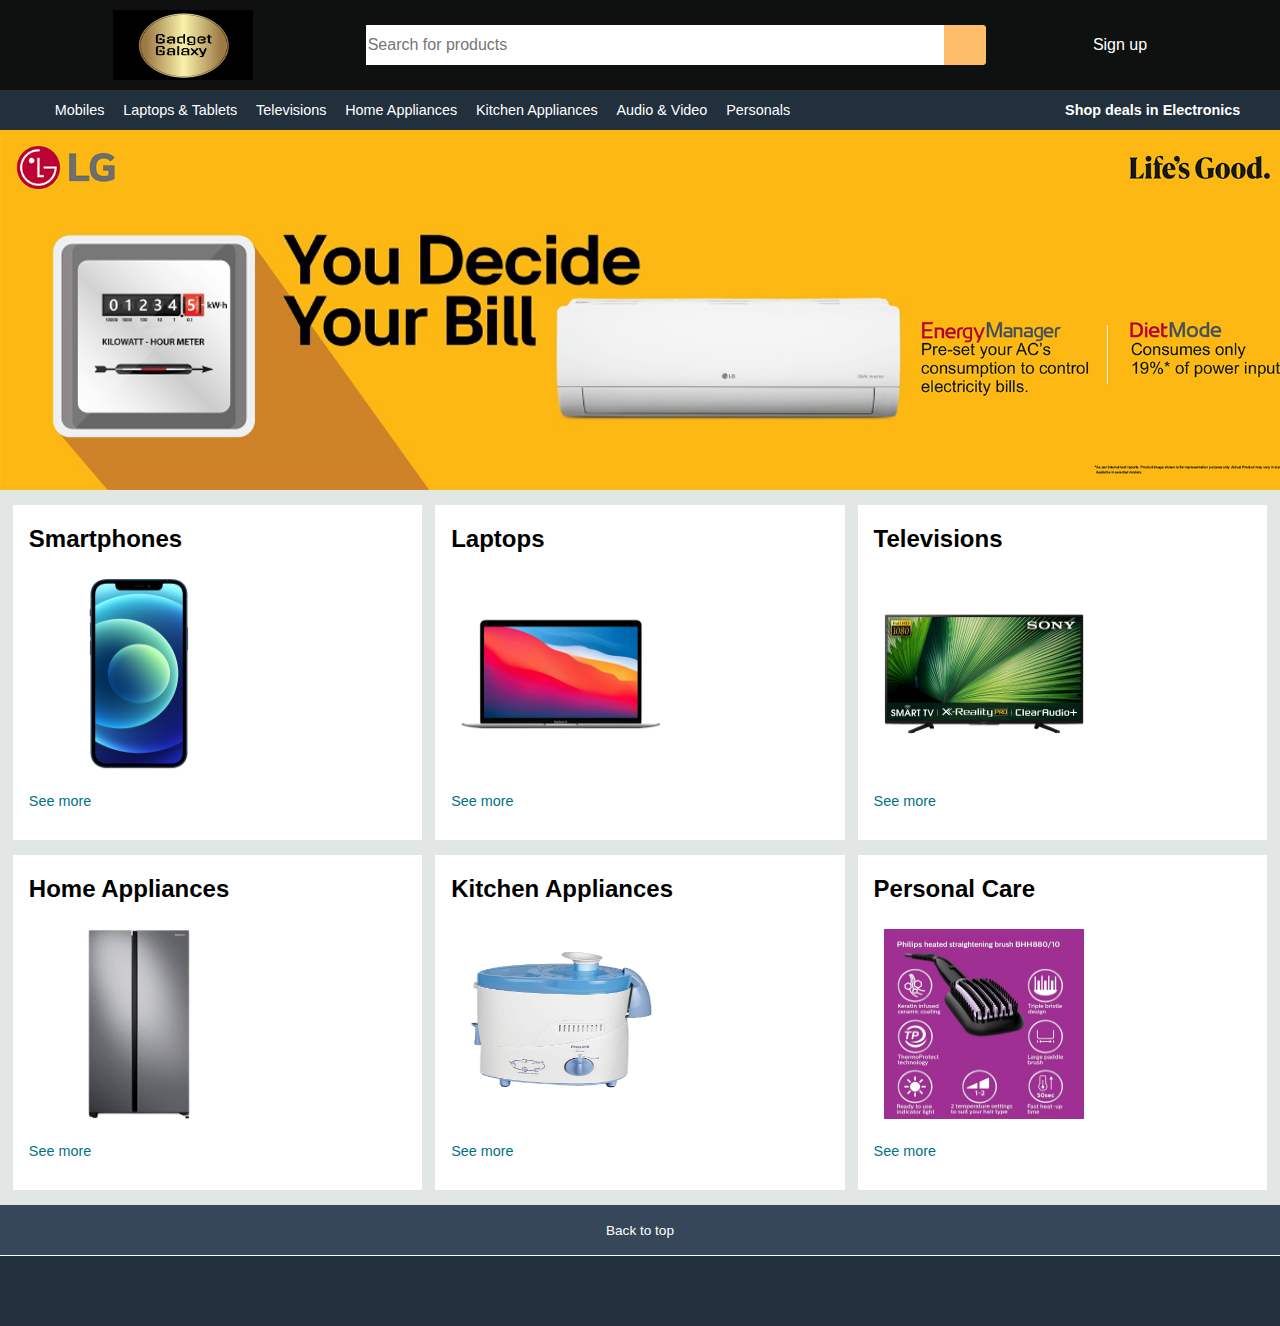
<file: index.html>
<!DOCTYPE html>
<html lang="en">
<head>
    <meta charset="UTF-8">
    <meta name="viewport" content="width=device-width, initial-scale=1.0">
    <title>Gadget Galaxy</title>
    <link rel="stylesheet" href="https://cdnjs.cloudflare.com/ajax/libs/font-awesome/6.5.1/css/all.min.css" integrity="sha512-DTOQO9RWCH3ppGqcWaEA1BIZOC6xxalwEsw9c2QQeAIftl+Vegovlnee1c9QX4TctnWMn13TZye+giMm8e2LwA==" crossorigin="anonymous" referrerpolicy="no-referrer" />
    <link rel="stylesheet" href="style.css">

    <style>
        /* login and sign up pages */
        .nav-signin {
            padding: 8px 20px;
        }
        .nav-return {
            margin-left: -2%;
            padding: 8px 20px;
        }
        a {
            font-size: 0.9rem;
            color: white;
            text-decoration: none;
        }
        .panel-ops {
            width: 77%;
        }
    </style>
</head>
<body>
    <script>
        function clickhandler() {
            var userSearchText = document.getElementById("user-text").value.toLowerCase();
            switch (userSearchText) {
                case "mobiles":
                    return window.open("mobiles.html", "_self");
                case "laptops":
                case "tablets":
                case "laptops & tablets":
                    return window.open("laptopsTablets.html", "_self");
                case "televisions":
                    return window.open("televisions.html", "_self");
                case "home appliances":
                case "home":
                    return window.open("homeApp.html", "_self");
                case "kitchen appliances":
                case "kitchen":
                    return window.open("kitchenApp.html", "_self");
                case "audio & video":
                case "audio":
                case "video":
                    return window.open("audioVideo.html", "_self");
                case "personals":
                    return window.open("personals.html", "_self");
                default:
                    return true;
            }
        }

        window.onpageshow = function clearText() {
            document.getElementById("user-text").value = "";
        }

        window.addEventListener('load', function() {
            const loggedInUser = localStorage.getItem('loggedInUser');
            if (loggedInUser) {
                document.getElementById('welcome-message').innerText = `Welcome, ${loggedInUser}`;
                document.getElementById('signup-link').style.display = 'none';
                document.getElementById('logout-link').style.display = 'block';
            } else {
                document.getElementById('signup-link').style.display = 'block';
                document.getElementById('logout-link').style.display = 'none';
            }
        });

        function logout() {
            localStorage.removeItem('loggedInUser');
            window.location.href = 'login.html';
        }
    </script>

    <header>
        <div class="navbar">
            <div class="nav-logo border">
                <img src="images/GG_logo.png" alt="logo image" class="logo" style="height:70px; width:100%;">
            </div>

            <div class="nav-search">
                <input type="text" placeholder="Search for products" class="search-input" id="user-text" />
                <div class="search-icon" onclick="clickhandler()">
                    <i class="fa-solid fa-magnifying-glass"></i>
                </div>
            </div>

            <div class="nav-return border">
                <p class="nav-second lgsg">
                    <span id="signup-link">
                        <a href="signup.html" style="text-decoration: none; color: white; font-size: medium; font-weight: 500;">
                            <i class="fa fa-sign-in" aria-hidden="true"></i> Sign up
                        </a>
                    </span>
                    <span id="logout-link" style="display: none;">
                        <a href="#" onclick="logout()" style="text-decoration: none; color: white; font-size: medium; font-weight: 500;">
                            <i class="fa fa-sign-out" aria-hidden="true"></i> Logout
                        </a>
                    </span>
                </p>
            </div>
        </div>
        <div class="panel">
            <div class="panel-ops">
                <a href="mobiles.html"><p>Mobiles</p></a>
                <a href="laptopsTablets.html"><p>Laptops & Tablets</p></a>
                <a href="televisions.html"><p>Televisions</p></a>
                <a href="homeApp.html"><p>Home Appliances</p></a>
                <a href="kitchenApp.html"><p>Kitchen Appliances</p></a>
                <a href="audioVideo.html"><p>Audio & Video</p></a>
                <a href="personals.html"><p>Personals</p></a>
            </div>
            <div class="panel-deals">
                <p>Shop deals in Electronics</p>
            </div>
        </div>
    </header>

    <div class="hero-section">
        <h1 id="welcome-message"></h1>
    </div>

    <div class="shop-section" id="mor1">
        <div class="box">
            <div class="box-content">
                <div class="mo1">
                    <h2>Smartphones</h2>
                    <a href="mobiles.html">
                        <img src="images/Smartphones.png" class="box-img">
                    </a>
                    <a href="mobiles.html"><p>See more</p></a>
                </div>
            </div>
        </div>
        <div class="box">
            <div class="box-content">
                <div class="mo2">
                    <h2>Laptops</h2>
                    <a href="laptopsTablets.html">
                        <img src="images/Laptops.png" class="box-img">
                    </a>
                    <a href="laptopsTablets.html"><p>See more</p></a>
                </div>
            </div>
        </div>
        <div class="box">
            <div class="box-content">
                <div class="mo3">
                    <h2>Televisions</h2>
                    <a href="televisions.html">
                        <img src="images/Televisions.png" class="box-img">
                    </a>
                    <a href="televisions.html"><p>See more</p></a>
                </div>
            </div>
        </div>
        <div class="box">
            <div class="box-content">
                <div class="mo4">
                    <h2>Home Appliances</h2>
                    <a href="homeApp.html">
                        <img src="images/Home-Appliances.png" class="box-img">
                    </a>
                    <a href="homeApp.html"><p>See more</p></a>
                </div>
            </div>
        </div>
        <div class="box">
            <div class="box-content">
                <div class="mo5">
                    <h2>Kitchen Appliances</h2>
                    <a href="kitchenApp.html">
                        <img src="images/Kitchen-Appliances.png" class="box-img">
                    </a>
                    <a href="kitchenApp.html"><p>See more</p></a>
                </div>
            </div>
        </div>
        <div class="box">
            <div class="box-content">
                <div class="mo6">
                    <h2>Personal Care</h2>
                    <a href="personals.html">
                        <img src="images/Personal-Care.png" class="box-img">
                    </a>
                    <a href="personals.html"><p>See more</p></a>
                </div>
            </div>
        </div>
    </div>

    <footer>
        <a href="#">
            <div class="foot-panel1">
                Back to top
            </div>
        </a>
        <div class="foot-panel3"></div>
    </footer>

    <script src="scriptevent.js"></script>
</body>
</html>
</file>
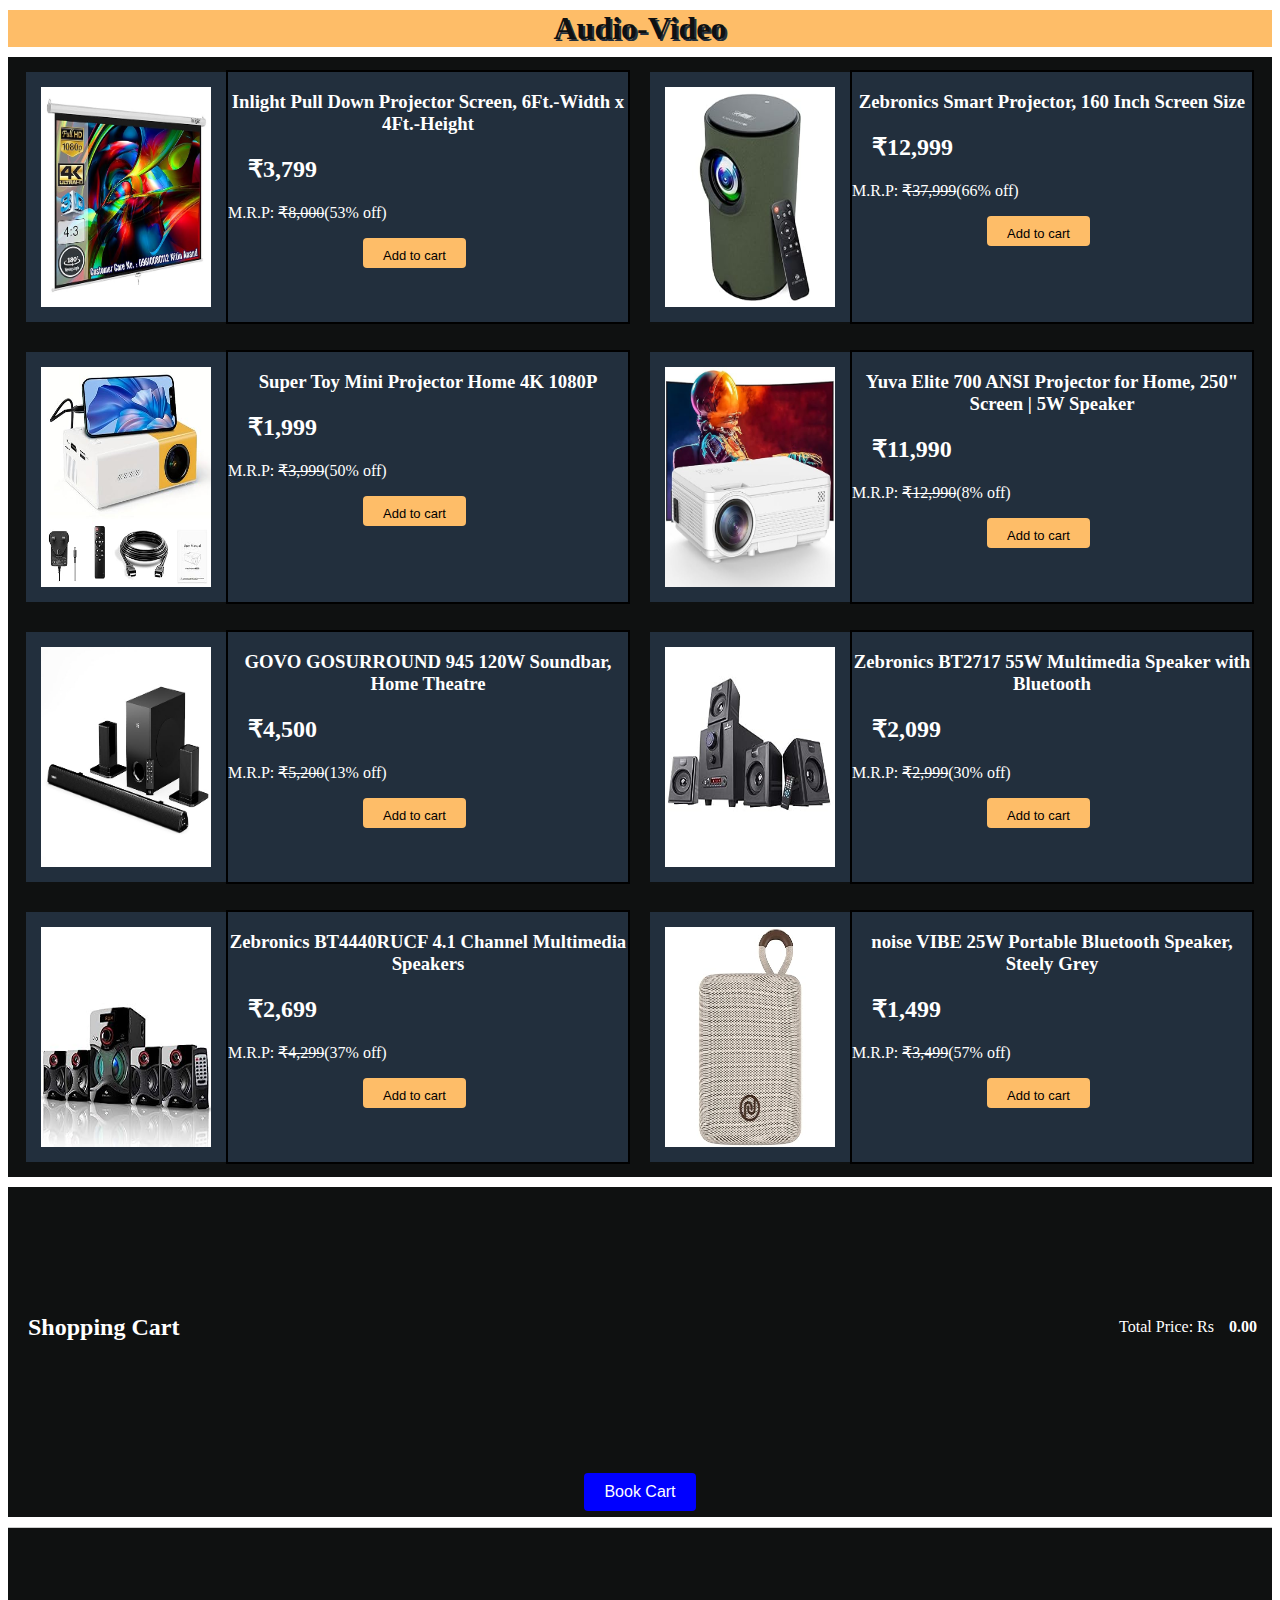
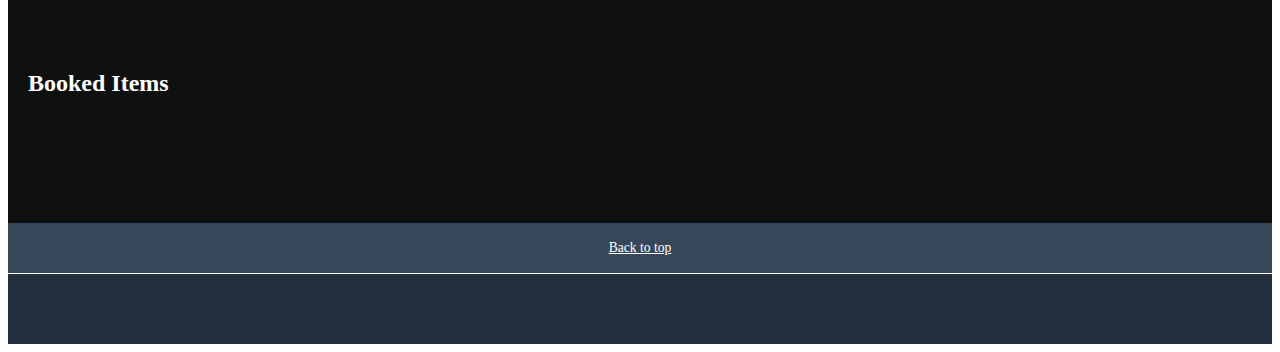
<file: audioVideo.html>
<!DOCTYPE html>
<html lang="en">
<head>
    <meta charset="UTF-8">
    <meta name="viewport" content="width=device-width, initial-scale=1.0">
    <title>Audio-Video</title>
    <link rel="stylesheet" href="level1style.css">
    <link rel="stylesheet" href="https://cdnjs.cloudflare.com/ajax/libs/font-awesome/6.5.1/css/all.min.css" integrity="sha512-DTOQO9RWCH3ppGqcWaEA1BIZOC6xxalwEsw9c2QQeAIftl+Vegovlnee1c9QX4TctnWMn13TZye+giMm8e2LwA==" crossorigin="anonymous" referrerpolicy="no-referrer" />
    <script src="myScript.js"></script>
    <!-- <style>
          .dabba {
            background: #b8c6d3;
            padding: 1.6rem;
            gap: 1rem;
            display: flex;
            color: black;
            font-size: 1.4vw;
        }
        .dabba .s1 .s2 {
            color: black;
            font-size: 1.3rem;
        }
        
         .mb10 a {
             color: #212529;
            text-decoration: none;
        }

    </style> -->
</head>
<body>
    <h1>Audio-Video</h1>
    <div class="main-content">
        <div class="product">
            <img src="images/av8.jpg" alt="mob1" class="mob-img">
        </div>
        <div class="product-info">
            <h3>Inlight Pull Down Projector Screen, 6Ft.-Width x 4Ft.-Height</h3>
            <h2>₹3,799</h2> 
            <p>M.R.P: <strike>₹8,000</strike>(53% off)</p>
            <button onclick="addToCart('Inlight', 3799)">Add to cart</button>
        </div>
        <div class="product">
            <img src="images/av7.jpg" alt="mob1" class="mob-img">
        </div>
        <div class="product-info">
            <h3>Zebronics Smart Projector, 160 Inch Screen Size</h3>
            <h2>₹12,999</h2> 
            <p>M.R.P: <strike>₹37,999</strike>(66% off)</p>
            <button onclick="addToCart('ZebSmart', 12999)">Add to cart</button>
        </div>
    </div>
    <div class="main-content">
        <div class="product">
            <img src="images/av6.jpg" alt="mob1" class="mob-img">
        </div>
        <div class="product-info">
            <h3>Super Toy Mini Projector Home 4K 1080P</h3>
            <h2>₹1,999</h2> 
            <p>M.R.P: <strike>₹3,999</strike>(50% off)</p>
            <button onclick="addToCart('Super', 1999)">Add to cart</button>
        </div>
        <div class="product">
            <img src="images/av5.jpg" alt="mob1" class="mob-img">
        </div>
        <div class="product-info">
            <h3>Yuva Elite 700 ANSI Projector for Home, 250" Screen | 5W Speaker</h3>
            <h2>₹11,990</h2> 
            <p>M.R.P: <strike>₹12,990</strike>(8% off)</p>
            <button onclick="addToCart('Yuva', 11990)">Add to cart</button>
        </div>
    </div>
    <div class="main-content">
        <div class="product">
            <img src="images/av4.jpg" alt="mob1" class="mob-img">
        </div>
        <div class="product-info">
            <h3>GOVO GOSURROUND 945 120W Soundbar, Home Theatre</h3>
            <h2>₹4,500</h2> 
            <p>M.R.P: <strike>₹5,200</strike>(13% off)</p>
            <button onclick="addToCart('Govo', 4500)">Add to cart</button>
        </div>
        <div class="product">
            <img src="images/av3.jpg" alt="mob1" class="mob-img">
        </div>
        <div class="product-info">
            <h3>Zebronics BT2717 55W Multimedia Speaker with Bluetooth</h3>
            <h2>₹2,099</h2> 
            <p>M.R.P: <strike>₹2,999</strike>(30% off)</p>
            <button onclick="addToCart('Zeb', 2099)">Add to cart</button>
        </div>
    </div>
    <div class="main-content">
        <div class="product">
            <img src="images/av2.jpg" alt="mob1" class="mob-img">
        </div>
        <div class="product-info">
            <h3>Zebronics BT4440RUCF 4.1 Channel Multimedia Speakers</h3>
            <h2>₹2,699</h2> 
            <p>M.R.P: <strike>₹4,299</strike>(37% off)</p>
            <button onclick="addToCart('Zeb 4.1', 2699)">Add to cart</button>
        </div>
        <div class="product">
            <img src="images/av1.jpg" alt="mob1" class="mob-img">
        </div>
        <div class="product-info">
            <h3>noise VIBE 25W Portable Bluetooth Speaker, Steely Grey</h3>
            <h2>₹1,499</h2> 
            <p>M.R.P: <strike>₹3,499</strike>(57% off)</p>
            <button onclick="addToCart('noise', 1499)">Add to cart</button>
        </div>
    </div>
    <!-- <div class="mob-box">
        <div class="mob">
            <img src="images/motorola.avif" alt="mob1" class="mob-img">
        </div>
        <div class="mob-info">
            <h3>Motorola Razr 40 Ultra (256 GB) - Black</h3>
            <h2>₹69,999</h2> 
            <p>M.R.P: <strike>₹1,19,999</strike>(42% off)</p>
            <button>Add to cart</button>
        </div>
        <div class="mob">
            <img src="images/samsung.avif" alt="mob1" class="mob-img">
        </div>
        <div class="mob-info"></div>
    </div>
    <div class="mob-box">
        <div class="mob">
            <img src="images/iqoo.avif" alt="mob1" class="mob-img">
        </div>
        <div class="mob-info">
            <h3>Apple iPhone 15 (128 GB) - Black</h3>
            <h2>₹71,290</h2> 
            <p>M.R.P: <strike>₹79,900</strike>(11% off)</p>
            <button>Add to cart</button>
        </div>
        <div class="mob">
            <img src="images/honor.avif" alt="mob1" class="mob-img">
        </div>
        <div class="mob-info"></div>
    </div>
    <div class="mob-box">
        <div class="mob">
            <img src="images/poco.avif" alt="mob1" class="mob-img">
        </div>
        <div class="mob-info">
            <h3>Apple iPhone 15 (128 GB) - Black</h3>
            <h2>₹71,290</h2> 
            <p>M.R.P: <strike>₹79,900</strike>(11% off)</p>
            <button>Add to cart</button>
        </div>
        <div class="mob">
            <img src="images/iqooz7.avif" alt="mob1" class="mob-img">
        </div>
        <div class="mob-info">
            <h3>iQOO Z7 5G (128 GB) - Pastel Lime</h3>
            <h2>₹18,999</h2> 
            <p>M.R.P: <strike>₹25,999</strike>(27% off)</p>
            <button>Add to cart</button>
        </div>
    </div> -->
    <!-- <section>
        <div class="dabba">
            <div class="s1">
                <p>Popular Category</p>
            </div>
            
            <div class="s2">
                <div class="mb10"><strong class="ff-bold fs14">Mobiles:</strong> <a href="/smart-phones">Smartphones</a> <a href="/smart-phones?manufactureby=1">Apple Mobiles</a> <a href="/smart-phones?manufactureby=4">LG Mobiles</a> <a href="/smart-phones?manufactureby=7">Samsung Mobiles</a> <a href="/smart-phones?manufactureby=61">OPPO Mobiles</a> <a href="/smart-phones?manufactureby=66">Vivo Mobiles</a> <a href="/smart-phones?manufactureby=90">Redmi Mobiles</a> <a href="/smart-phones?manufactureby=95">Nokia Mobiles</a> <a href="/mobile-accessories">Mobile Accessories</a> <a href="https://www.bajajelectronics.com/Mobile-accessories?manufactureby=9">Sony Accessories</a> &nbsp; <a href="https://www.bajajelectronics.com/Mobile-accessories?manufactureby=7">Samsung Accessories</a> &nbsp; <a href="https://www.bajajelectronics.com/Mobile-accessories?manufactureby=1">Apple Accessories</a> &nbsp; <a href="https://www.bajajelectronics.com/Mobile-accessories?manufactureby=69">JBL Accessories</a>&nbsp;</div>
                <div class="mb10"><strong class="ff-bold fs14">Mobiles:</strong> <a href="/smart-phones">Smartphones</a> <a href="/smart-phones?manufactureby=1">Apple Mobiles</a> <a href="/smart-phones?manufactureby=4">LG Mobiles</a> <a href="/smart-phones?manufactureby=7">Samsung Mobiles</a> <a href="/smart-phones?manufactureby=61">OPPO Mobiles</a> <a href="/smart-phones?manufactureby=66">Vivo Mobiles</a> <a href="/smart-phones?manufactureby=90">Redmi Mobiles</a> <a href="/smart-phones?manufactureby=95">Nokia Mobiles</a> <a href="/mobile-accessories">Mobile Accessories</a> <a href="https://www.bajajelectronics.com/Mobile-accessories?manufactureby=9">Sony Accessories</a> &nbsp; <a href="https://www.bajajelectronics.com/Mobile-accessories?manufactureby=7">Samsung Accessories</a> &nbsp; <a href="https://www.bajajelectronics.com/Mobile-accessories?manufactureby=1">Apple Accessories</a> &nbsp; <a href="https://www.bajajelectronics.com/Mobile-accessories?manufactureby=69">JBL Accessories</a>&nbsp;</div>
                <div class="mb10"><strong class="ff-bold fs14">Home Entertainment:</strong> <a href="/led-tv">LED TV</a> <a href="/led-tv?manufactureby=4">LG LED TV</a> <a href="/led-tv?manufactureby=7">Samsung LED TV</a>&nbsp;<a href="https://www.bajajelectronics.com/led-tv?manufactureby=9">Sony LED TV</a>&nbsp;<a href="/smart-tv">Smart TV</a> <a href="/smart-tv?manufactureby=4">LG Smart TV</a> <a href="/smart-tv?manufactureby=7">Samsung Smart TV</a>&nbsp;<a href="https://www.bajajelectronics.com/smart-tv?manufactureby=9">Sony Smart TV</a>&nbsp; <a href="/qled-tv">QLED TV</a> <a href="/qled-tv?manufactureby=4">LG QLED TV</a> <a href="/qled-tv?manufactureby=7">Samsung QLED TV</a> <a href="/oled-tv">OLED TV</a> <a href="/oled-tv?manufactureby=4">LG OLED TV</a> <a href="/oled-tv?manufactureby=7">Samsung OLED TV</a>&nbsp;<a href="https://www.bajajelectronics.com/home-theatre">Home Theatre</a></div>
                <div class="mb10"><strong class="ff-bold fs14">Home Appliances:</strong> <a href="/air-conditioner">Air Conditioner</a> <a href="/air-conditioner?manufactureby=4">LG AC</a> <a href="/air-conditioner?manufactureby=7">Samsung AC</a> <a href="https://www.bajajelectronics.com/air-cooler-2">Air Cooler</a>&nbsp; <a href="https://www.bajajelectronics.com/air-cooler-2?manufactureby=11">Kenstar Air Cooler</a>&nbsp; <a href="https://www.bajajelectronics.com/air-cooler-2?manufactureby=55">Voltas Air Cooler</a>&nbsp; <a href="/refrigerators">Refrigerators</a> <a href="/refrigerators?manufactureby=7">Samsung Refrigerators</a> <a href="/refrigerators?manufactureby=20">Whirlpool Refrigerators</a> <a href="/washing-machine">Washing Machine</a> <a href="/washing-machine?manufactureby=4">LG Washing Machine</a> <a href="/washing-machine?manufactureby=7">Samsung Washing Machine</a> <a href="/geysers">Geysers</a> <a href="/geysers?manufactureby=10">Bajaj Geysers</a> <a href="/iron-garment-steamer">Iron &amp; Garment Steamer</a> <a href="/iron-garment-steamer?manufactureby=10">Bajaj Iron &amp; Garment Steamer</a> <a href="/iron-garment-steamer?manufactureby=21">Philips Iron &amp; Garment Steamer</a></div>
                <div class="mb10"><strong class="ff-bold fs14">Kitchen Appliances:</strong> <a href="/microwave-oven-otg">Microwave Oven &amp; OTG</a> <a href="/microwave-oven-otg?manufactureby=4">LG Microwave Oven &amp; OTG</a> <a href="/microwave-oven-otg?manufactureby=28">Morphy Richards Microwave Oven &amp; OTG</a> <a href="/mixer-grinder">Mixer Grinder</a> <a href="/mixer-grinder?manufactureby=21">Philips Mixer Grinder</a> <a href="/mixer-grinder?manufactureby=29">Panasonic Mixer Grinder</a> <a href="/toaster">Toaster</a> <a href="/Toaster?manufactureby=21">Philips Toaster</a> <a href="/Toaster?manufactureby=28">Morphy Richards Toaster</a> <a href="/water-purifiers">Water Purifiers</a> <a href="/water-purifiers?manufactureby=4">LG Water Purifiers</a> <a href="/water-purifiers?manufactureby=34">Kent Water Purifiers</a> <a href="/gas-stove-hobs">Gas Stoves &amp; Hobs</a> <a href="/gas-stove-hobs?manufactureby=26">Butterfly Gas Stoves &amp; Hobs</a> <a href="/gas-stove-hobs?manufactureby=65">Sunflame Gas Stoves &amp; Hobs</a></div>
                <div class="mb10"><strong class="ff-bold fs14">Personal Care:</strong> <a href="/trimmer-shaver">Trimmer Shaver</a> <a href="/trimmer-shaver?manufactureby=21">Philips Trimmer Shaver</a> <a href="/trimmer-shaver?manufactureby=29">Panasonic Trimmer Shaver</a> <a href="/hair-dryer">Hair Dryer</a> <a href="/hair-dryer?manufactureby=21">Philips Hair Dryer</a> <a href="/hair-dryer?manufactureby=29">Panasonic Hair Dryer</a> <a href="/hair-straightener">Hair Straightener</a> <a href="/hair-straightener?manufactureby=21">Philips Hair Straightener</a> <a href="/hair-straightener?manufactureby=116">Dyson Hair Straightener</a></div>
            </div>
        </div>
    </section> -->
    <div class="main-content" style=" margin-top:10px ;display:flex; justify-content: space-between;">
        <h2>Shopping Cart <i class="fa-solid fa-cart-shopping"></i></h2>
        <div id="cart-items" style="display: flex;justify-content: space-between;"></div>
        <p>Total Price: Rs<span id="total-price" style="margin:15px;">0.00</span></p>

    </div>
    <div class="main-content" style="height: 50px;">
            
        <button onclick="bookCart()" style="background-color: blue;">Book Cart</button>
            
            <p id="booking-message"></p>
            
    </div>
              
    <div class="main-content booked-items" style="display: flex; justify-content: space-between; margin-top: 10px;">
            
            <h2>Booked Items</h2>
            
            <div id="booked-items" style="display: flex;justify-content: space-between;margin: 15px;"></div>
            
    </div> 
    <footer>
        <a href="#">
        <div class="foot-panel1">
            Back to top
        </div> </a>
        <a href="index.html"><div class="foot-panel3"><i class="fa-solid fa-house"></i></div></a>
       </footer>
</body>
</html>
</file>
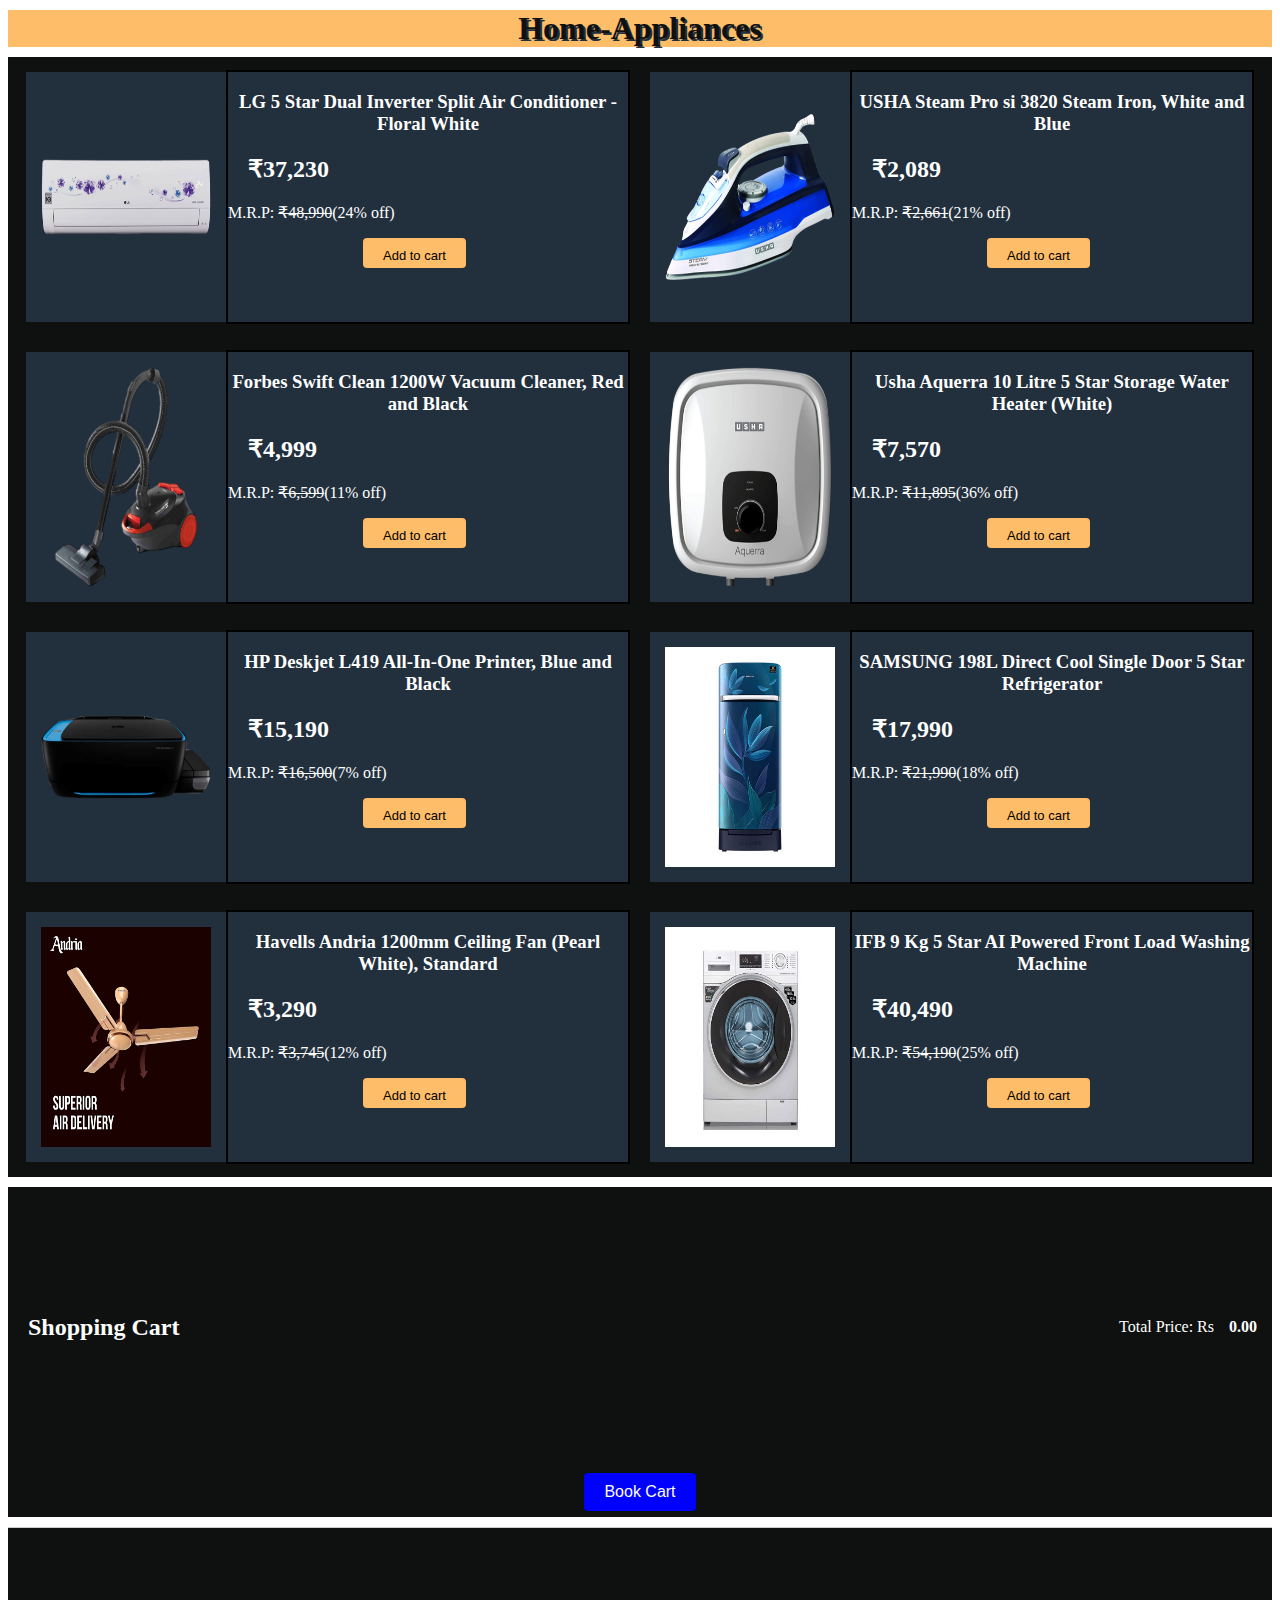
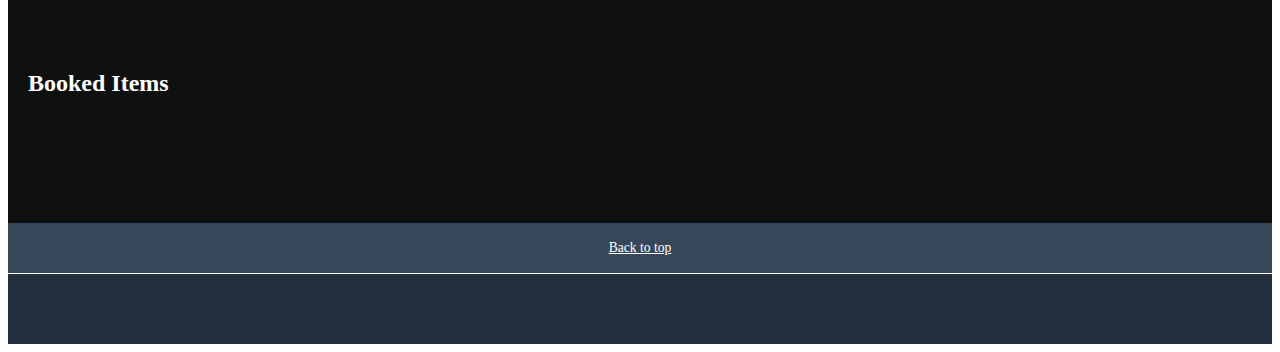
<file: homeApp.html>
<!DOCTYPE html>
<html lang="en">
<head>
    <meta charset="UTF-8">
    <meta name="viewport" content="width=device-width, initial-scale=1.0">
    <title>Home-Appliances</title>
    <link rel="stylesheet" href="level1style.css">
    <link rel="stylesheet" href="https://cdnjs.cloudflare.com/ajax/libs/font-awesome/6.5.1/css/all.min.css" integrity="sha512-DTOQO9RWCH3ppGqcWaEA1BIZOC6xxalwEsw9c2QQeAIftl+Vegovlnee1c9QX4TctnWMn13TZye+giMm8e2LwA==" crossorigin="anonymous" referrerpolicy="no-referrer" />
    <script src="myScript.js"></script>
    <!-- <style>
          .dabba {
            background: #b8c6d3;
            padding: 1.6rem;
            gap: 1rem;
            display: flex;
            color: black;
            font-size: 1.4vw;
        }
        .dabba .s1 .s2 {
            color: black;
            font-size: 1.3rem;
        }
        
         .mb10 a {
             color: #212529;
            text-decoration: none;
        }

    </style> -->
</head>
<body>
    <h1>Home-Appliances</h1>
    <div class="main-content">
        <div class="product">
            <img src="images/Home-Appliances_img4.png" alt="mob1" class="mob-img">
        </div>
        <div class="product-info">
            <h3>LG 5 Star Dual Inverter Split Air Conditioner - Floral White</h3>
            <h2>₹37,230</h2> 
            <p>M.R.P: <strike>₹48,990</strike>(24% off)</p>
            <button onclick="addToCart('LG AC', 37230)">Add to cart</button>
        </div>
        <div class="product">
            <img src="images/Home-Appliances_img3.png" alt="mob1" class="mob-img">
        </div>
        <div class="product-info">
            <h3>USHA Steam Pro si 3820 Steam Iron, White and Blue</h3>
            <h2>₹2,089</h2> 
            <p>M.R.P: <strike>₹2,661</strike>(21% off)</p>
            <button onclick="addToCart('Iron', 2089)">Add to cart</button>


        </div>
    </div>
    <div class="main-content">
        <div class="product">
            <img src="images/Home-Appliances_img2.png" alt="mob1" class="mob-img">
        </div>
        <div class="product-info">
            <h3>Forbes Swift Clean 1200W Vacuum Cleaner, Red and Black</h3>
            <h2>₹4,999</h2> 
            <p>M.R.P: <strike>₹6,599</strike>(11% off)</p>
            <button onclick="addToCart('Vacuum', 4999)">Add to cart</button>
        </div>
        <div class="product">
            <img src="images/Home-Appliances_img1.png" alt="mob1" class="mob-img">
        </div>
        <div class="product-info">
            <h3>Usha Aquerra 10 Litre 5 Star Storage Water Heater (White)</h3>
            <h2>₹7,570</h2> 
            <p>M.R.P: <strike>₹11,895</strike>(36% off)</p>
            <button onclick="addToCart('Heater', 7570)">Add to cart</button>
        </div>
    </div>
    <div class="main-content">
        <div class="product">
            <img src="images\laptop_tablet_img3.png" alt="mob1" class="mob-img">
        </div>
        <div class="product-info">
            <h3>HP Deskjet L419 All-In-One Printer, Blue and Black</h3>
            <h2>₹15,190</h2> 
            <p>M.R.P: <strike>₹16,500</strike>(7% off)</p>
            <button onclick="addToCart('HP Print', 15190)">Add to cart</button>
        </div>
        <div class="product">
            <img src="images\fridge.jpg" alt="mob1" class="mob-img">
        </div>
        <div class="product-info">
            <h3>SAMSUNG 198L Direct Cool Single Door 5 Star Refrigerator</h3>
            <h2>₹17,990</h2> 
            <p>M.R.P: <strike>₹21,990</strike>(18% off)</p>
            <button onclick="addToCart('Fridge', 17990)">Add to cart</button>
        </div>
    </div>
    <div class="main-content">
        <div class="product">
            <img src="images/fan.png" alt="mob1" class="mob-img">
        </div>
        <div class="product-info">
            <h3>Havells Andria 1200mm Ceiling Fan (Pearl White), Standard</h3>
            <h2>₹3,290</h2> 
            <p>M.R.P: <strike>₹3,745</strike>(12% off)</p>
            <button onclick="addToCart('Havells', 3290)">Add to cart</button>
        </div>
        <div class="product">
            <img src="images/washm.jpg" alt="mob1" class="mob-img">
        </div>
        <div class="product-info">
            <h3>IFB 9 Kg 5 Star AI Powered Front Load Washing Machine</h3>
            <h2>₹40,490</h2> 
            <p>M.R.P: <strike>₹54,190</strike>(25% off)</p>
            <button onclick="addToCart('IFB WM', 40490)">Add to cart</button>
        </div>
    </div>

    
    <!-- <div class="mob-box">
        <div class="mob">
            <img src="images/motorola.avif" alt="mob1" class="mob-img">
        </div>
        <div class="mob-info">
            <h3>Motorola Razr 40 Ultra (256 GB) - Black</h3>
            <h2>₹69,999</h2> 
            <p>M.R.P: <strike>₹1,19,999</strike>(42% off)</p>
            <button>Add to cart</button>
        </div>
        <div class="mob">
            <img src="images/samsung.avif" alt="mob1" class="mob-img">
        </div>
        <div class="mob-info"></div>
    </div> -->
    <!-- <div class="mob-box">
        <div class="mob">
            <img src="images/iqoo.avif" alt="mob1" class="mob-img">
        </div>
        <div class="mob-info">
            <h3>Apple iPhone 15 (128 GB) - Black</h3>
            <h2>₹71,290</h2> 
            <p>M.R.P: <strike>₹79,900</strike>(11% off)</p>
            <button>Add to cart</button>
        </div>
        <div class="mob">
            <img src="images/honor.avif" alt="mob1" class="mob-img">
        </div>
        <div class="mob-info"></div>
    </div> -->
    <!-- <div class="mob-box">
        <div class="mob">
            <img src="images/poco.avif" alt="mob1" class="mob-img">
        </div>
        <div class="mob-info">
            <h3>Apple iPhone 15 (128 GB) - Black</h3>
            <h2>₹71,290</h2> 
            <p>M.R.P: <strike>₹79,900</strike>(11% off)</p>
            <button>Add to cart</button>
        </div>
        <div class="mob">
            <img src="images/iqooz7.avif" alt="mob1" class="mob-img">
        </div>
        <div class="mob-info">
            <h3>iQOO Z7 5G (128 GB) - Pastel Lime</h3>
            <h2>₹18,999</h2> 
            <p>M.R.P: <strike>₹25,999</strike>(27% off)</p>
            <button>Add to cart</button>
        </div>
    </div> -->

    <!-- <section>
        <div class="dabba">
            <div class="s1">
                <p>Popular Category</p>
            </div>
            
            <div class="s2">
                <div class="mb10"><strong class="ff-bold fs14">Mobiles:</strong> <a href="/smart-phones">Smartphones</a> <a href="/smart-phones?manufactureby=1">Apple Mobiles</a> <a href="/smart-phones?manufactureby=4">LG Mobiles</a> <a href="/smart-phones?manufactureby=7">Samsung Mobiles</a> <a href="/smart-phones?manufactureby=61">OPPO Mobiles</a> <a href="/smart-phones?manufactureby=66">Vivo Mobiles</a> <a href="/smart-phones?manufactureby=90">Redmi Mobiles</a> <a href="/smart-phones?manufactureby=95">Nokia Mobiles</a> <a href="/mobile-accessories">Mobile Accessories</a> <a href="https://www.bajajelectronics.com/Mobile-accessories?manufactureby=9">Sony Accessories</a> &nbsp; <a href="https://www.bajajelectronics.com/Mobile-accessories?manufactureby=7">Samsung Accessories</a> &nbsp; <a href="https://www.bajajelectronics.com/Mobile-accessories?manufactureby=1">Apple Accessories</a> &nbsp; <a href="https://www.bajajelectronics.com/Mobile-accessories?manufactureby=69">JBL Accessories</a>&nbsp;</div>
                <div class="mb10"><strong class="ff-bold fs14">Mobiles:</strong> <a href="/smart-phones">Smartphones</a> <a href="/smart-phones?manufactureby=1">Apple Mobiles</a> <a href="/smart-phones?manufactureby=4">LG Mobiles</a> <a href="/smart-phones?manufactureby=7">Samsung Mobiles</a> <a href="/smart-phones?manufactureby=61">OPPO Mobiles</a> <a href="/smart-phones?manufactureby=66">Vivo Mobiles</a> <a href="/smart-phones?manufactureby=90">Redmi Mobiles</a> <a href="/smart-phones?manufactureby=95">Nokia Mobiles</a> <a href="/mobile-accessories">Mobile Accessories</a> <a href="https://www.bajajelectronics.com/Mobile-accessories?manufactureby=9">Sony Accessories</a> &nbsp; <a href="https://www.bajajelectronics.com/Mobile-accessories?manufactureby=7">Samsung Accessories</a> &nbsp; <a href="https://www.bajajelectronics.com/Mobile-accessories?manufactureby=1">Apple Accessories</a> &nbsp; <a href="https://www.bajajelectronics.com/Mobile-accessories?manufactureby=69">JBL Accessories</a>&nbsp;</div>
                <div class="mb10"><strong class="ff-bold fs14">Home Entertainment:</strong> <a href="/led-tv">LED TV</a> <a href="/led-tv?manufactureby=4">LG LED TV</a> <a href="/led-tv?manufactureby=7">Samsung LED TV</a>&nbsp;<a href="https://www.bajajelectronics.com/led-tv?manufactureby=9">Sony LED TV</a>&nbsp;<a href="/smart-tv">Smart TV</a> <a href="/smart-tv?manufactureby=4">LG Smart TV</a> <a href="/smart-tv?manufactureby=7">Samsung Smart TV</a>&nbsp;<a href="https://www.bajajelectronics.com/smart-tv?manufactureby=9">Sony Smart TV</a>&nbsp; <a href="/qled-tv">QLED TV</a> <a href="/qled-tv?manufactureby=4">LG QLED TV</a> <a href="/qled-tv?manufactureby=7">Samsung QLED TV</a> <a href="/oled-tv">OLED TV</a> <a href="/oled-tv?manufactureby=4">LG OLED TV</a> <a href="/oled-tv?manufactureby=7">Samsung OLED TV</a>&nbsp;<a href="https://www.bajajelectronics.com/home-theatre">Home Theatre</a></div>
                <div class="mb10"><strong class="ff-bold fs14">Home Appliances:</strong> <a href="/air-conditioner">Air Conditioner</a> <a href="/air-conditioner?manufactureby=4">LG AC</a> <a href="/air-conditioner?manufactureby=7">Samsung AC</a> <a href="https://www.bajajelectronics.com/air-cooler-2">Air Cooler</a>&nbsp; <a href="https://www.bajajelectronics.com/air-cooler-2?manufactureby=11">Kenstar Air Cooler</a>&nbsp; <a href="https://www.bajajelectronics.com/air-cooler-2?manufactureby=55">Voltas Air Cooler</a>&nbsp; <a href="/refrigerators">Refrigerators</a> <a href="/refrigerators?manufactureby=7">Samsung Refrigerators</a> <a href="/refrigerators?manufactureby=20">Whirlpool Refrigerators</a> <a href="/washing-machine">Washing Machine</a> <a href="/washing-machine?manufactureby=4">LG Washing Machine</a> <a href="/washing-machine?manufactureby=7">Samsung Washing Machine</a> <a href="/geysers">Geysers</a> <a href="/geysers?manufactureby=10">Bajaj Geysers</a> <a href="/iron-garment-steamer">Iron &amp; Garment Steamer</a> <a href="/iron-garment-steamer?manufactureby=10">Bajaj Iron &amp; Garment Steamer</a> <a href="/iron-garment-steamer?manufactureby=21">Philips Iron &amp; Garment Steamer</a></div>
                <div class="mb10"><strong class="ff-bold fs14">Kitchen Appliances:</strong> <a href="/microwave-oven-otg">Microwave Oven &amp; OTG</a> <a href="/microwave-oven-otg?manufactureby=4">LG Microwave Oven &amp; OTG</a> <a href="/microwave-oven-otg?manufactureby=28">Morphy Richards Microwave Oven &amp; OTG</a> <a href="/mixer-grinder">Mixer Grinder</a> <a href="/mixer-grinder?manufactureby=21">Philips Mixer Grinder</a> <a href="/mixer-grinder?manufactureby=29">Panasonic Mixer Grinder</a> <a href="/toaster">Toaster</a> <a href="/Toaster?manufactureby=21">Philips Toaster</a> <a href="/Toaster?manufactureby=28">Morphy Richards Toaster</a> <a href="/water-purifiers">Water Purifiers</a> <a href="/water-purifiers?manufactureby=4">LG Water Purifiers</a> <a href="/water-purifiers?manufactureby=34">Kent Water Purifiers</a> <a href="/gas-stove-hobs">Gas Stoves &amp; Hobs</a> <a href="/gas-stove-hobs?manufactureby=26">Butterfly Gas Stoves &amp; Hobs</a> <a href="/gas-stove-hobs?manufactureby=65">Sunflame Gas Stoves &amp; Hobs</a></div>
                <div class="mb10"><strong class="ff-bold fs14">Personal Care:</strong> <a href="/trimmer-shaver">Trimmer Shaver</a> <a href="/trimmer-shaver?manufactureby=21">Philips Trimmer Shaver</a> <a href="/trimmer-shaver?manufactureby=29">Panasonic Trimmer Shaver</a> <a href="/hair-dryer">Hair Dryer</a> <a href="/hair-dryer?manufactureby=21">Philips Hair Dryer</a> <a href="/hair-dryer?manufactureby=29">Panasonic Hair Dryer</a> <a href="/hair-straightener">Hair Straightener</a> <a href="/hair-straightener?manufactureby=21">Philips Hair Straightener</a> <a href="/hair-straightener?manufactureby=116">Dyson Hair Straightener</a></div>
            </div>
        </div>
    </section> -->
    <div class="main-content" style=" margin-top:10px ;display:flex; justify-content: space-between;">
        <h2>Shopping Cart <i class="fa-solid fa-cart-shopping"></i></h2>
        <div id="cart-items" style="display: flex;justify-content: space-between;"></div>
        <p>Total Price: Rs<span id="total-price" style="margin:15px;">0.00</span></p>

    </div>
    <div class="main-content" style="height: 50px;">
            
        <button onclick="bookCart()" style="background-color: blue;">Book Cart</button>
            
            <p id="booking-message"></p>
            
    </div>
              
    <div class="main-content booked-items" style="display: flex; justify-content: space-between; margin-top: 10px;">
            
            <h2>Booked Items</h2>
            
            <div id="booked-items" style="display: flex;justify-content: space-between;margin: 15px;"></div>
            
    </div> 
    <footer>
        <a href="#">
        <div class="foot-panel1">
            Back to top
        </div> </a>
        <a href="index.html"><div class="foot-panel3"><i class="fa-solid fa-house"></i></div></a>
       </footer>
</body>
</html>
</file>
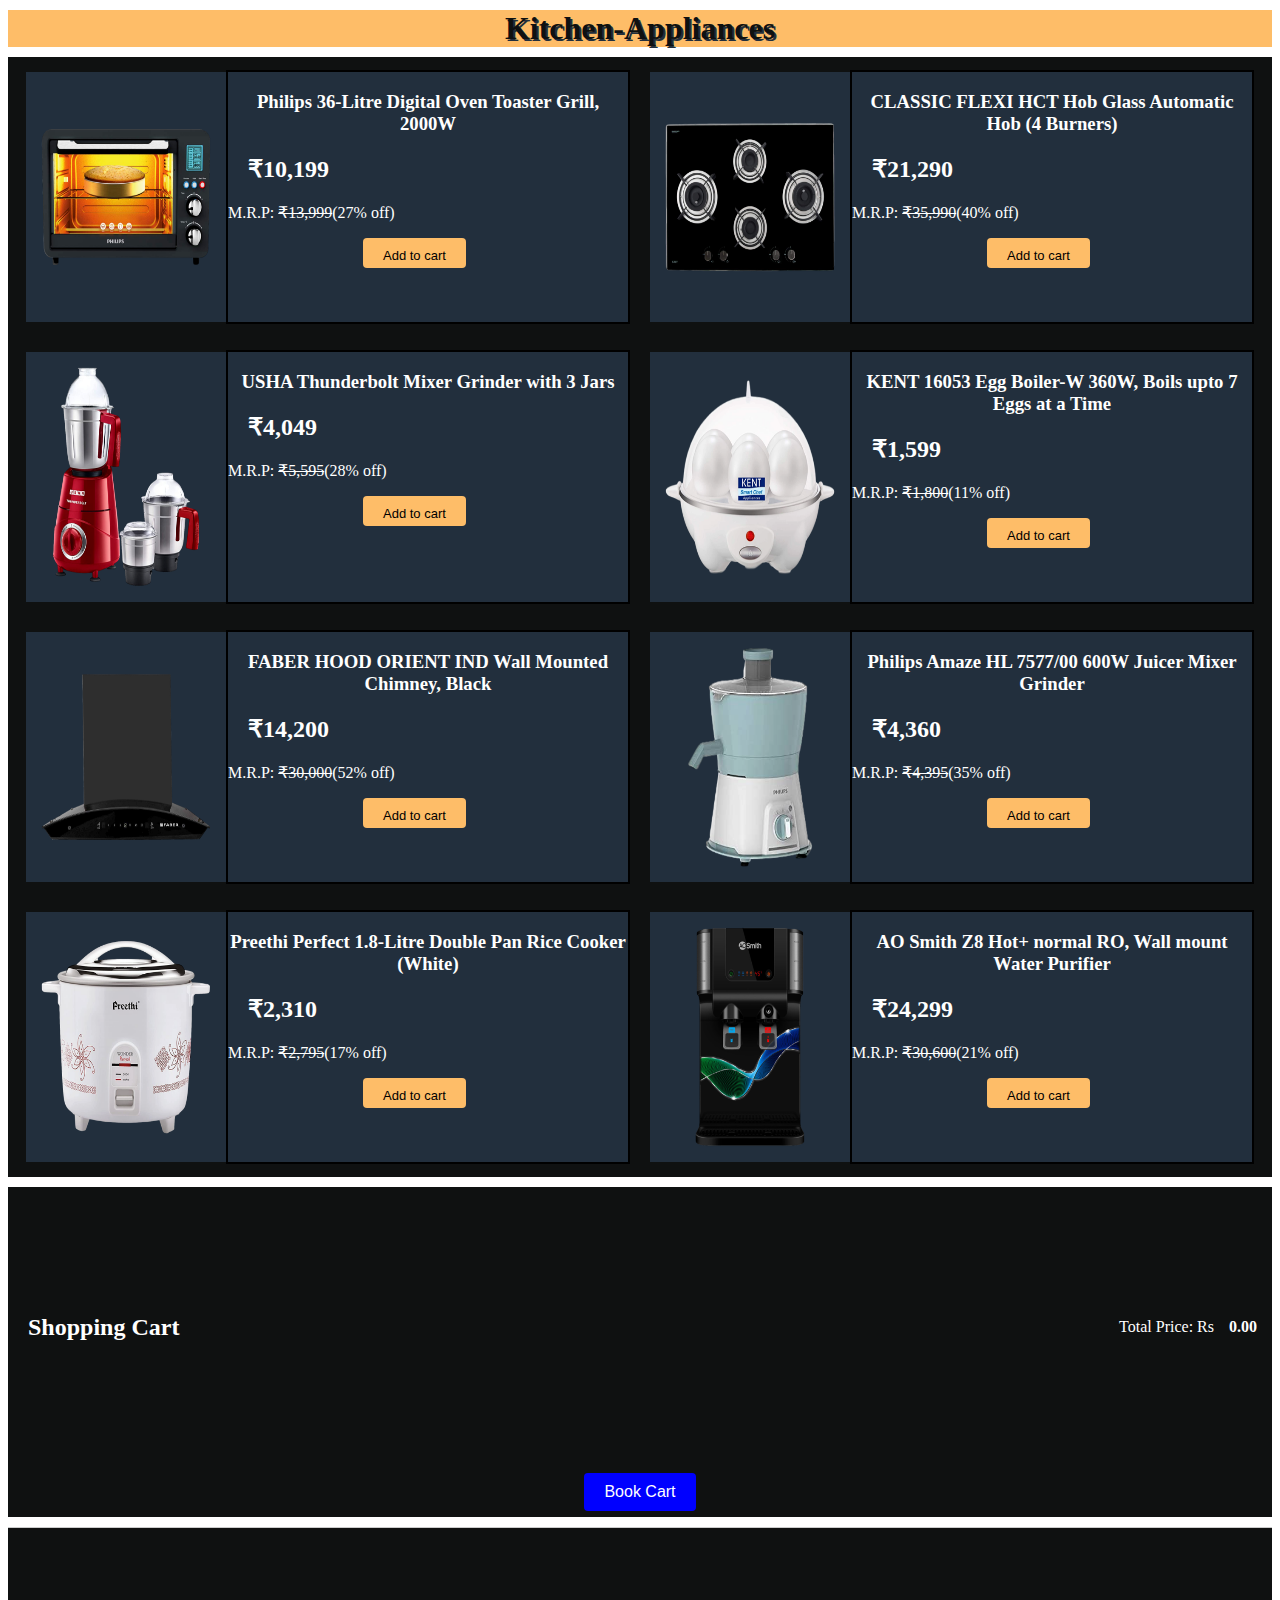
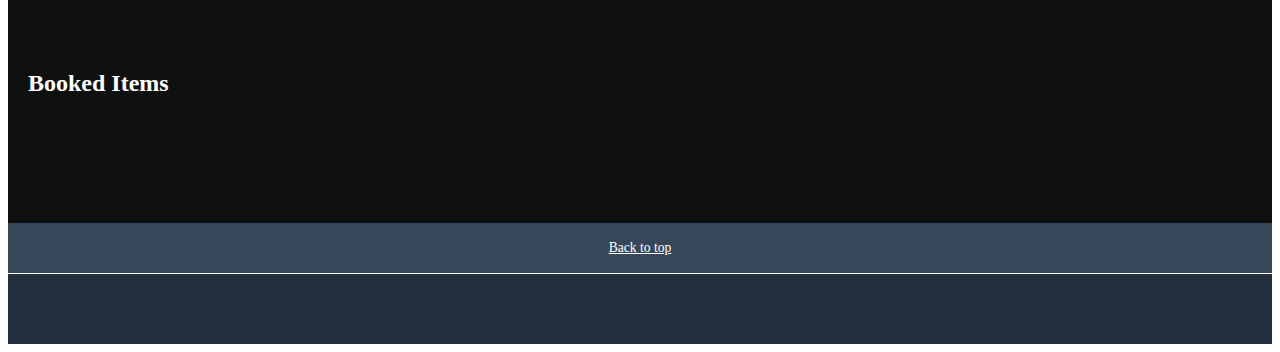
<file: kitchenApp.html>
<!DOCTYPE html>
<html lang="en">
<head>
    <meta charset="UTF-8">
    <meta name="viewport" content="width=device-width, initial-scale=1.0">
    <title>Kitchen-Appliances</title>
    <link rel="stylesheet" href="level1style.css">
    <link rel="stylesheet" href="https://cdnjs.cloudflare.com/ajax/libs/font-awesome/6.5.1/css/all.min.css" integrity="sha512-DTOQO9RWCH3ppGqcWaEA1BIZOC6xxalwEsw9c2QQeAIftl+Vegovlnee1c9QX4TctnWMn13TZye+giMm8e2LwA==" crossorigin="anonymous" referrerpolicy="no-referrer" />
    <script src="myScript.js"></script>
    <!-- <style>
          .dabba {
            background: #b8c6d3;
            padding: 1.6rem;
            gap: 1rem;
            display: flex;
            color: black;
            font-size: 1.4vw;
        }
        .dabba .s1 .s2 {
            color: black;
            font-size: 1.3rem;
        }
        
         .mb10 a {
             color: #212529;
            text-decoration: none;
        }

    </style> -->
</head>
<body>
    <h1>Kitchen-Appliances</h1>
    <div class="main-content">
        <div class="product">
            <img src="images/Kitchen-Appliances_img1.png" alt="mob1" class="mob-img">
        </div>
        <div class="product-info">
            <h3>Philips 36-Litre Digital Oven Toaster Grill, 2000W</h3>
            <h2>₹10,199</h2> 
            <p>M.R.P: <strike>₹13,999</strike>(27% off)</p>
            <button onclick="addToCart('Oven', 10199)">Add to cart</button>
        </div>
        <div class="product">
            <img src="images/Kitchen-Appliances_img2.png" alt="mob1" class="mob-img">
        </div>
        <div class="product-info">
            <h3>CLASSIC FLEXI HCT Hob Glass Automatic Hob (4 Burners)</h3>
            <h2>₹21,290</h2> 
            <p>M.R.P: <strike>₹35,990</strike>(40% off)</p>
            <button onclick="addToCart('Auto hob', 21290)">Add to cart</button>

        </div>
    </div>
    <div class="main-content">
        <div class="product">
            <img src="images/Kitchen-Appliances_img3.png" alt="mob1" class="mob-img">
        </div>
        <div class="product-info">
            <h3>USHA Thunderbolt Mixer Grinder with 3 Jars</h3>
            <h2>₹4,049</h2> 
            <p>M.R.P: <strike>₹5,595</strike>(28% off)</p>
            <button onclick="addToCart('Grinder', 4049)">Add to cart</button>
        </div>
        <div class="product">
            <img src="images/Kitchen-Appliances_img4.png" alt="mob1" class="mob-img">
        </div>
        <div class="product-info">
            <h3>KENT 16053 Egg Boiler-W 360W, Boils upto 7 Eggs at a Time</h3>
            <h2>₹1,599</h2> 
            <p>M.R.P: <strike>₹1,800</strike>(11% off)</p>
            <button onclick="addToCart('Egg boil', 1599)">Add to cart</button>
        </div>
    </div>
    <div class="main-content">
        <div class="product">
            <img src="images/chimney.png" alt="mob1" class="mob-img">
        </div>
        <div class="product-info">
            <h3>FABER HOOD ORIENT IND Wall Mounted Chimney, Black</h3>
            <h2>₹14,200</h2> 
            <p>M.R.P: <strike>₹30,000</strike>(52% off)</p>
            <button onclick="addToCart('Chimney', 14200)">Add to cart</button>
        </div>
        <div class="product">
            <img src="images/juicer.png" alt="mob1" class="mob-img">
        </div>
        <div class="product-info">
            <h3>Philips Amaze HL 7577/00 600W Juicer Mixer Grinder</h3>
            <h2>₹4,360</h2> 
            <p>M.R.P: <strike>₹4,395</strike>(35% off)</p>
            <button onclick="addToCart('Juicer', 4360)">Add to cart</button>


        </div>
    </div>
    <div class="main-content">
        <div class="product">
            <img src="images/cooker.png" alt="mob1" class="mob-img">
        </div>
        <div class="product-info">
            <h3>Preethi Perfect 1.8-Litre Double Pan Rice Cooker (White)</h3>
            <h2>₹2,310</h2> 
            <p>M.R.P: <strike>₹2,795</strike>(17% off)</p>
            <button onclick="addToCart('Cooker', 2310)">Add to cart</button>
        </div>
        <div class="product">
            <img src="images/oa.png" alt="mob1" class="mob-img">
        </div>
        <div class="product-info">
            <h3>AO Smith Z8 Hot+ normal RO, Wall mount Water Purifier</h3>
            <h2>₹24,299</h2> 
            <p>M.R.P: <strike>₹30,600</strike>(21% off)</p>
            <button onclick="addToCart('AO RO', 24299)">Add to cart</button>
        </div>
    </div>
    <!-- <div class="mob-box">
        <div class="mob">
            <img src="images/motorola.avif" alt="mob1" class="mob-img">
        </div>
        <div class="mob-info">
            <h3>Motorola Razr 40 Ultra (256 GB) - Black</h3>
            <h2>₹69,999</h2> 
            <p>M.R.P: <strike>₹1,19,999</strike>(42% off)</p>
            <button>Add to cart</button>
        </div>
        <div class="mob">
            <img src="images/samsung.avif" alt="mob1" class="mob-img">
        </div>
        <div class="mob-info"></div>
    </div>
    <div class="mob-box">
        <div class="mob">
            <img src="images/iqoo.avif" alt="mob1" class="mob-img">
        </div> -->
        <!-- <div class="mob-info">
            <h3>Apple iPhone 15 (128 GB) - Black</h3>
            <h2>₹71,290</h2> 
            <p>M.R.P: <strike>₹79,900</strike>(11% off)</p>
            <button>Add to cart</button>
        </div>
        <div class="mob">
            <img src="images/honor.avif" alt="mob1" class="mob-img">
        </div>
        <div class="mob-info"></div>
    </div>
    <div class="mob-box">
        <div class="mob">
            <img src="images/poco.avif" alt="mob1" class="mob-img">
        </div>
        <div class="mob-info">
            <h3>Apple iPhone 15 (128 GB) - Black</h3>
            <h2>₹71,290</h2> 
            <p>M.R.P: <strike>₹79,900</strike>(11% off)</p>
            <button>Add to cart</button>
        </div>
        <div class="mob">
            <img src="images/iqooz7.avif" alt="mob1" class="mob-img">
        </div>
        <div class="mob-info">
            <h3>iQOO Z7 5G (128 GB) - Pastel Lime</h3>
            <h2>₹18,999</h2> 
            <p>M.R.P: <strike>₹25,999</strike>(27% off)</p>
            <button>Add to cart</button>
        </div>
    </div> -->
    <!-- <section>
        <div class="dabba">
            <div class="s1">
                <p>Popular Category</p>
            </div>
            
            <div class="s2">
                <div class="mb10"><strong class="ff-bold fs14">Mobiles:</strong> <a href="/smart-phones">Smartphones</a> <a href="/smart-phones?manufactureby=1">Apple Mobiles</a> <a href="/smart-phones?manufactureby=4">LG Mobiles</a> <a href="/smart-phones?manufactureby=7">Samsung Mobiles</a> <a href="/smart-phones?manufactureby=61">OPPO Mobiles</a> <a href="/smart-phones?manufactureby=66">Vivo Mobiles</a> <a href="/smart-phones?manufactureby=90">Redmi Mobiles</a> <a href="/smart-phones?manufactureby=95">Nokia Mobiles</a> <a href="/mobile-accessories">Mobile Accessories</a> <a href="https://www.bajajelectronics.com/Mobile-accessories?manufactureby=9">Sony Accessories</a> &nbsp; <a href="https://www.bajajelectronics.com/Mobile-accessories?manufactureby=7">Samsung Accessories</a> &nbsp; <a href="https://www.bajajelectronics.com/Mobile-accessories?manufactureby=1">Apple Accessories</a> &nbsp; <a href="https://www.bajajelectronics.com/Mobile-accessories?manufactureby=69">JBL Accessories</a>&nbsp;</div>
                <div class="mb10"><strong class="ff-bold fs14">Mobiles:</strong> <a href="/smart-phones">Smartphones</a> <a href="/smart-phones?manufactureby=1">Apple Mobiles</a> <a href="/smart-phones?manufactureby=4">LG Mobiles</a> <a href="/smart-phones?manufactureby=7">Samsung Mobiles</a> <a href="/smart-phones?manufactureby=61">OPPO Mobiles</a> <a href="/smart-phones?manufactureby=66">Vivo Mobiles</a> <a href="/smart-phones?manufactureby=90">Redmi Mobiles</a> <a href="/smart-phones?manufactureby=95">Nokia Mobiles</a> <a href="/mobile-accessories">Mobile Accessories</a> <a href="https://www.bajajelectronics.com/Mobile-accessories?manufactureby=9">Sony Accessories</a> &nbsp; <a href="https://www.bajajelectronics.com/Mobile-accessories?manufactureby=7">Samsung Accessories</a> &nbsp; <a href="https://www.bajajelectronics.com/Mobile-accessories?manufactureby=1">Apple Accessories</a> &nbsp; <a href="https://www.bajajelectronics.com/Mobile-accessories?manufactureby=69">JBL Accessories</a>&nbsp;</div>
                <div class="mb10"><strong class="ff-bold fs14">Home Entertainment:</strong> <a href="/led-tv">LED TV</a> <a href="/led-tv?manufactureby=4">LG LED TV</a> <a href="/led-tv?manufactureby=7">Samsung LED TV</a>&nbsp;<a href="https://www.bajajelectronics.com/led-tv?manufactureby=9">Sony LED TV</a>&nbsp;<a href="/smart-tv">Smart TV</a> <a href="/smart-tv?manufactureby=4">LG Smart TV</a> <a href="/smart-tv?manufactureby=7">Samsung Smart TV</a>&nbsp;<a href="https://www.bajajelectronics.com/smart-tv?manufactureby=9">Sony Smart TV</a>&nbsp; <a href="/qled-tv">QLED TV</a> <a href="/qled-tv?manufactureby=4">LG QLED TV</a> <a href="/qled-tv?manufactureby=7">Samsung QLED TV</a> <a href="/oled-tv">OLED TV</a> <a href="/oled-tv?manufactureby=4">LG OLED TV</a> <a href="/oled-tv?manufactureby=7">Samsung OLED TV</a>&nbsp;<a href="https://www.bajajelectronics.com/home-theatre">Home Theatre</a></div>
                <div class="mb10"><strong class="ff-bold fs14">Home Appliances:</strong> <a href="/air-conditioner">Air Conditioner</a> <a href="/air-conditioner?manufactureby=4">LG AC</a> <a href="/air-conditioner?manufactureby=7">Samsung AC</a> <a href="https://www.bajajelectronics.com/air-cooler-2">Air Cooler</a>&nbsp; <a href="https://www.bajajelectronics.com/air-cooler-2?manufactureby=11">Kenstar Air Cooler</a>&nbsp; <a href="https://www.bajajelectronics.com/air-cooler-2?manufactureby=55">Voltas Air Cooler</a>&nbsp; <a href="/refrigerators">Refrigerators</a> <a href="/refrigerators?manufactureby=7">Samsung Refrigerators</a> <a href="/refrigerators?manufactureby=20">Whirlpool Refrigerators</a> <a href="/washing-machine">Washing Machine</a> <a href="/washing-machine?manufactureby=4">LG Washing Machine</a> <a href="/washing-machine?manufactureby=7">Samsung Washing Machine</a> <a href="/geysers">Geysers</a> <a href="/geysers?manufactureby=10">Bajaj Geysers</a> <a href="/iron-garment-steamer">Iron &amp; Garment Steamer</a> <a href="/iron-garment-steamer?manufactureby=10">Bajaj Iron &amp; Garment Steamer</a> <a href="/iron-garment-steamer?manufactureby=21">Philips Iron &amp; Garment Steamer</a></div>
                <div class="mb10"><strong class="ff-bold fs14">Kitchen Appliances:</strong> <a href="/microwave-oven-otg">Microwave Oven &amp; OTG</a> <a href="/microwave-oven-otg?manufactureby=4">LG Microwave Oven &amp; OTG</a> <a href="/microwave-oven-otg?manufactureby=28">Morphy Richards Microwave Oven &amp; OTG</a> <a href="/mixer-grinder">Mixer Grinder</a> <a href="/mixer-grinder?manufactureby=21">Philips Mixer Grinder</a> <a href="/mixer-grinder?manufactureby=29">Panasonic Mixer Grinder</a> <a href="/toaster">Toaster</a> <a href="/Toaster?manufactureby=21">Philips Toaster</a> <a href="/Toaster?manufactureby=28">Morphy Richards Toaster</a> <a href="/water-purifiers">Water Purifiers</a> <a href="/water-purifiers?manufactureby=4">LG Water Purifiers</a> <a href="/water-purifiers?manufactureby=34">Kent Water Purifiers</a> <a href="/gas-stove-hobs">Gas Stoves &amp; Hobs</a> <a href="/gas-stove-hobs?manufactureby=26">Butterfly Gas Stoves &amp; Hobs</a> <a href="/gas-stove-hobs?manufactureby=65">Sunflame Gas Stoves &amp; Hobs</a></div>
                <div class="mb10"><strong class="ff-bold fs14">Personal Care:</strong> <a href="/trimmer-shaver">Trimmer Shaver</a> <a href="/trimmer-shaver?manufactureby=21">Philips Trimmer Shaver</a> <a href="/trimmer-shaver?manufactureby=29">Panasonic Trimmer Shaver</a> <a href="/hair-dryer">Hair Dryer</a> <a href="/hair-dryer?manufactureby=21">Philips Hair Dryer</a> <a href="/hair-dryer?manufactureby=29">Panasonic Hair Dryer</a> <a href="/hair-straightener">Hair Straightener</a> <a href="/hair-straightener?manufactureby=21">Philips Hair Straightener</a> <a href="/hair-straightener?manufactureby=116">Dyson Hair Straightener</a></div>
            </div>
        </div>
    </section> -->
    <div class="main-content" style=" margin-top:10px ;display:flex; justify-content: space-between;">
        <h2>Shopping Cart <i class="fa-solid fa-cart-shopping"></i></h2>
        <div id="cart-items" style="display: flex;justify-content: space-between;"></div>
        <p>Total Price: Rs<span id="total-price" style="margin:15px;">0.00</span></p>

    </div>
    <div class="main-content" style="height: 50px;">
            
        <button onclick="bookCart()" style="background-color: blue;">Book Cart</button>
            
            <p id="booking-message"></p>
            
    </div>
              
    <div class="main-content booked-items" style="display: flex; justify-content: space-between; margin-top: 10px;">
            
            <h2>Booked Items</h2>
            
            <div id="booked-items" style="display: flex;justify-content: space-between;margin: 15px;"></div>
            
    </div> 
        
    <footer>
        <a href="#">
        <div class="foot-panel1">
            Back to top
        </div> </a>
        <a href="index.html"><div class="foot-panel3"><i class="fa-solid fa-house"></i></div></a>
       </footer>
</body>
</html>
</file>
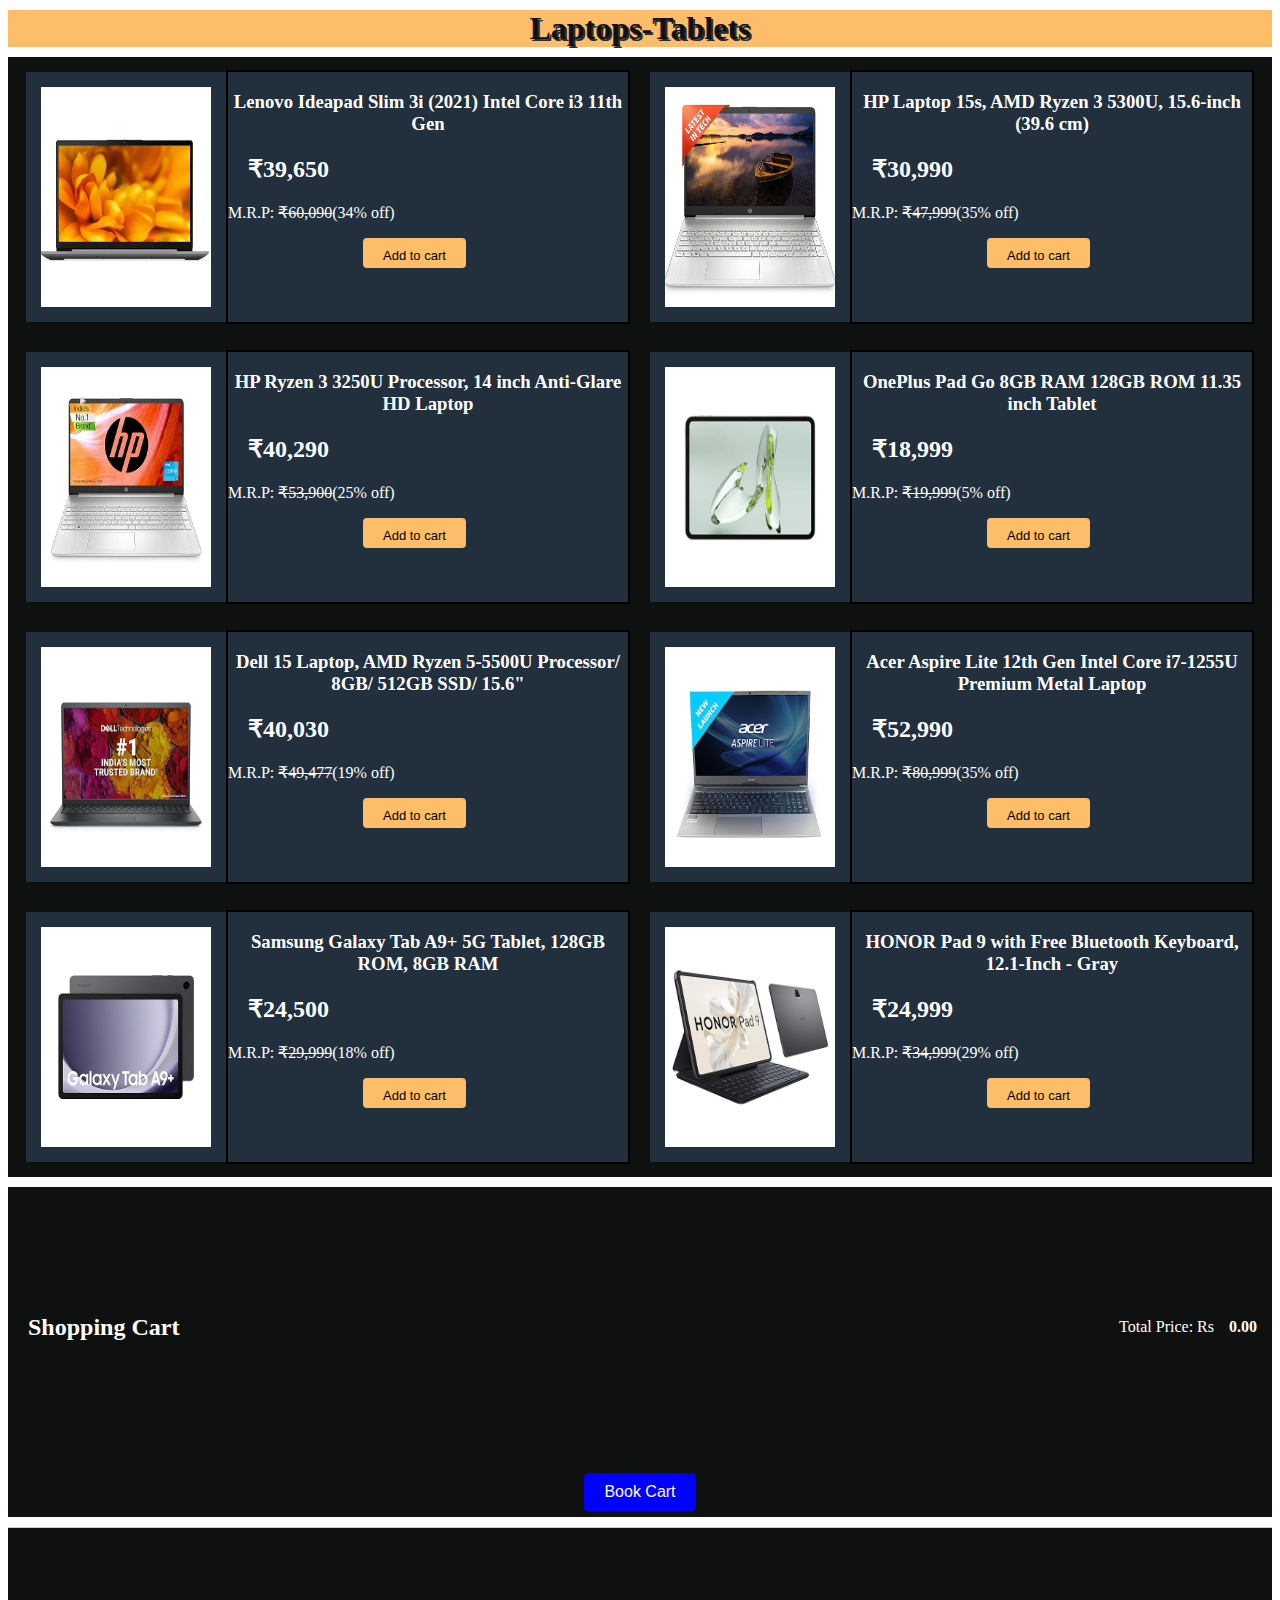
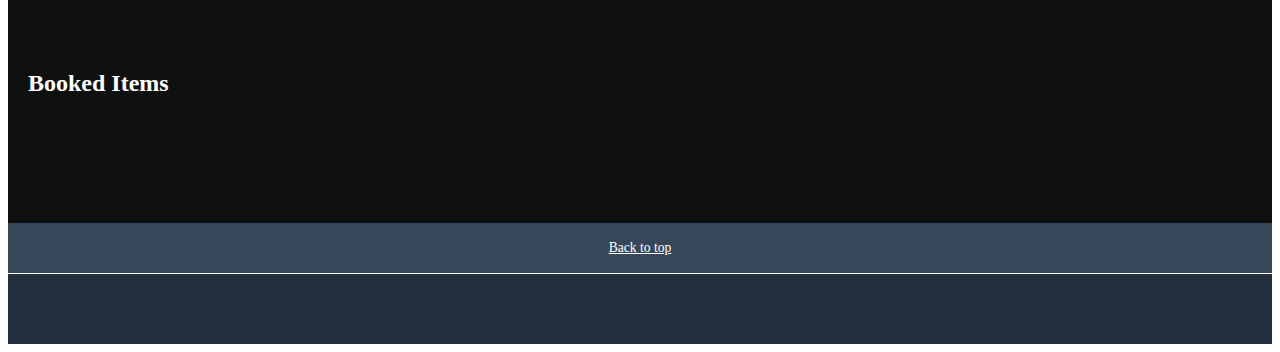
<file: laptopsTablets.html>
<!DOCTYPE html>
<html lang="en">
<head>
    <meta charset="UTF-8">
    <meta name="viewport" content="width=device-width, initial-scale=1.0">
    <title>Laptops-Tablets</title>
    <link rel="stylesheet" href="level1style.css">
    <link rel="stylesheet" href="https://cdnjs.cloudflare.com/ajax/libs/font-awesome/6.5.1/css/all.min.css" integrity="sha512-DTOQO9RWCH3ppGqcWaEA1BIZOC6xxalwEsw9c2QQeAIftl+Vegovlnee1c9QX4TctnWMn13TZye+giMm8e2LwA==" crossorigin="anonymous" referrerpolicy="no-referrer" />
    <script src="myScript.js"></script>
    <!-- <style>
        .dabba {
            background: #b8c6d3;
            padding: 1.6rem;
            gap: 1rem;
            display: flex;
            color: black;
            font-size: 1.4vw;
        }
        .dabba .s1 .s2 {
            color: black;
            font-size: 1.3rem;
        }
        
         .mb10 a {
             color: #212529;
            text-decoration: none;
        }

    </style> -->
</head>
<body>
    <h1>Laptops-Tablets</h1>
    <div class="main-content">
        <div class="product">
            <img src="images\laptop_tablet_img1.png" alt="mob1" class="mob-img">
        </div>
        <div class="product-info">
            <h3>Lenovo Ideapad Slim 3i (2021) Intel Core i3 11th Gen</h3>
            <h2>₹39,650 </h2> 
            <p>M.R.P: <strike>₹60,090</strike>(34% off)</p>
            <button onclick="addToCart('Ideapad', 39650)">Add to cart</button>
        </div>
        <div class="product">
            <img src="images\laptop_tablet_img4.png" alt="mob1" class="mob-img">
        </div>
        <div class="product-info">
            <h3>HP Laptop 15s, AMD Ryzen 3 5300U, 15.6-inch (39.6 cm)</h3>
            <h2>₹30,990</h2> 
            <p>M.R.P: <strike>₹47,999</strike>(35% off)</p>
            <button onclick="addToCart('HP 15s', 30990)">Add to cart</button>
        </div>
    </div>
    <!-- <div class="mob-box">
        <div class="mob">
            <img src="images\laptop_tablet_img1.png" alt="mob1" class="mob-img">
        </div>
         
        <div class="mob-info">
            <h3>Apple iPhone 15 (128 GB) - Black</h3>
            <h2>₹71,290</h2> 
            <p>M.R.P: <strike>₹79,900</strike>(11% off)</p>
            <button>Add to cart</button>
        </div> -->
        <!-- <div class="mob">
            <img src="images\laptop_tablet_img1.png" alt="mob1" class="mob-img">
        </div>
        <div class="mob-info"></div>
    </div> -->
    
    <div class="main-content">
        <div class="product">
            <img src="images\laptop3.jpg" alt="mob1" class="mob-img">
        </div>
        <div class="product-info">
            <h3>HP Ryzen 3 3250U Processor, 14 inch Anti-Glare HD Laptop</h3>
            <h2>₹40,290</h2> 
            <p>M.R.P: <strike>₹53,900</strike>(25% off)</p>
            <button onclick="addToCart('HP LPT', 40290)">Add to cart</button>
        </div>
        <div class="product">
            <img src="images\tab3.jpg" alt="mob1" class="mob-img">
        </div>
        <div class="product-info">
            <h3>OnePlus Pad Go 8GB RAM 128GB ROM 11.35 inch Tablet</h3>
            <h2>₹18,999</h2> 
            <p>M.R.P: <strike>₹19,999</strike>(5% off)</p>
            <button onclick="addToCart('1+ Pad', 18999)">Add to cart</button>
        </div>
    </div>
    <div class="main-content">
        <div class="product">
            <img src="images\laptop5.jpg" alt="mob1" class="mob-img">
        </div>
        <div class="product-info">
            <h3>Dell 15 Laptop, AMD Ryzen 5-5500U Processor/ 8GB/ 512GB SSD/ 15.6"</h3>
            <h2>₹40,030 </h2> 
            <p>M.R.P: <strike>₹49,477</strike>(19% off)</p>
            <button onclick="addToCart('Dell 15', 40030)">Add to cart</button>
        </div>
        <div class="product">
            <img src="images\laptop6.jpg" alt="mob1" class="mob-img">
        </div>
        <div class="product-info">
            <h3>Acer Aspire Lite 12th Gen Intel Core i7-1255U Premium Metal Laptop </h3>
            <h2>₹52,990</h2> 
            <p>M.R.P: <strike>₹80,999</strike>(35% off)</p>
            <button onclick="addToCart('Acer LPT', 52990)">Add to cart</button>
        </div>
    </div>
    <div class="main-content">
        <div class="product">
            <img src="images\tab.jpg" alt="mob1" class="mob-img">
        </div>
        <div class="product-info">
            <h3>Samsung Galaxy Tab A9+ 5G Tablet, 128GB ROM, 8GB RAM</h3>
            <h2>₹24,500</h2> 
            <p>M.R.P: <strike>₹29,999</strike>(18% off)</p>
            <button onclick="addToCart('SG A9+', 24500)">Add to cart</button>
        </div>
        <div class="product">
            <img src="images\tab2.jpg" alt="mob1" class="mob-img">
        </div>
        <div class="product-info">
            <h3>HONOR Pad 9 with Free Bluetooth Keyboard, 12.1-Inch - Gray</h3>
            <h2>₹24,999</h2> 
            <p>M.R.P: <strike>₹34,999</strike>(29% off)</p>
            <button onclick="addToCart('Honor', 24999)">Add to cart</button>
        </div>
    </div>
    <!-- <section>
        <div class="dabba">
            <div class="s1">
                <p>Popular Category</p>
            </div>
            
            <div class="s2">
                <div class="mb10"><strong class="ff-bold fs14">Mobiles:</strong> <a href="/smart-phones">Smartphones</a> <a href="/smart-phones?manufactureby=1">Apple Mobiles</a> <a href="/smart-phones?manufactureby=4">LG Mobiles</a> <a href="/smart-phones?manufactureby=7">Samsung Mobiles</a> <a href="/smart-phones?manufactureby=61">OPPO Mobiles</a> <a href="/smart-phones?manufactureby=66">Vivo Mobiles</a> <a href="/smart-phones?manufactureby=90">Redmi Mobiles</a> <a href="/smart-phones?manufactureby=95">Nokia Mobiles</a> <a href="/mobile-accessories">Mobile Accessories</a> <a href="https://www.bajajelectronics.com/Mobile-accessories?manufactureby=9">Sony Accessories</a> &nbsp; <a href="https://www.bajajelectronics.com/Mobile-accessories?manufactureby=7">Samsung Accessories</a> &nbsp; <a href="https://www.bajajelectronics.com/Mobile-accessories?manufactureby=1">Apple Accessories</a> &nbsp; <a href="https://www.bajajelectronics.com/Mobile-accessories?manufactureby=69">JBL Accessories</a>&nbsp;</div>
                <div class="mb10"><strong class="ff-bold fs14">Mobiles:</strong> <a href="/smart-phones">Smartphones</a> <a href="/smart-phones?manufactureby=1">Apple Mobiles</a> <a href="/smart-phones?manufactureby=4">LG Mobiles</a> <a href="/smart-phones?manufactureby=7">Samsung Mobiles</a> <a href="/smart-phones?manufactureby=61">OPPO Mobiles</a> <a href="/smart-phones?manufactureby=66">Vivo Mobiles</a> <a href="/smart-phones?manufactureby=90">Redmi Mobiles</a> <a href="/smart-phones?manufactureby=95">Nokia Mobiles</a> <a href="/mobile-accessories">Mobile Accessories</a> <a href="https://www.bajajelectronics.com/Mobile-accessories?manufactureby=9">Sony Accessories</a> &nbsp; <a href="https://www.bajajelectronics.com/Mobile-accessories?manufactureby=7">Samsung Accessories</a> &nbsp; <a href="https://www.bajajelectronics.com/Mobile-accessories?manufactureby=1">Apple Accessories</a> &nbsp; <a href="https://www.bajajelectronics.com/Mobile-accessories?manufactureby=69">JBL Accessories</a>&nbsp;</div>
                <div class="mb10"><strong class="ff-bold fs14">Home Entertainment:</strong> <a href="/led-tv">LED TV</a> <a href="/led-tv?manufactureby=4">LG LED TV</a> <a href="/led-tv?manufactureby=7">Samsung LED TV</a>&nbsp;<a href="https://www.bajajelectronics.com/led-tv?manufactureby=9">Sony LED TV</a>&nbsp;<a href="/smart-tv">Smart TV</a> <a href="/smart-tv?manufactureby=4">LG Smart TV</a> <a href="/smart-tv?manufactureby=7">Samsung Smart TV</a>&nbsp;<a href="https://www.bajajelectronics.com/smart-tv?manufactureby=9">Sony Smart TV</a>&nbsp; <a href="/qled-tv">QLED TV</a> <a href="/qled-tv?manufactureby=4">LG QLED TV</a> <a href="/qled-tv?manufactureby=7">Samsung QLED TV</a> <a href="/oled-tv">OLED TV</a> <a href="/oled-tv?manufactureby=4">LG OLED TV</a> <a href="/oled-tv?manufactureby=7">Samsung OLED TV</a>&nbsp;<a href="https://www.bajajelectronics.com/home-theatre">Home Theatre</a></div>
                <div class="mb10"><strong class="ff-bold fs14">Home Appliances:</strong> <a href="/air-conditioner">Air Conditioner</a> <a href="/air-conditioner?manufactureby=4">LG AC</a> <a href="/air-conditioner?manufactureby=7">Samsung AC</a> <a href="https://www.bajajelectronics.com/air-cooler-2">Air Cooler</a>&nbsp; <a href="https://www.bajajelectronics.com/air-cooler-2?manufactureby=11">Kenstar Air Cooler</a>&nbsp; <a href="https://www.bajajelectronics.com/air-cooler-2?manufactureby=55">Voltas Air Cooler</a>&nbsp; <a href="/refrigerators">Refrigerators</a> <a href="/refrigerators?manufactureby=7">Samsung Refrigerators</a> <a href="/refrigerators?manufactureby=20">Whirlpool Refrigerators</a> <a href="/washing-machine">Washing Machine</a> <a href="/washing-machine?manufactureby=4">LG Washing Machine</a> <a href="/washing-machine?manufactureby=7">Samsung Washing Machine</a> <a href="/geysers">Geysers</a> <a href="/geysers?manufactureby=10">Bajaj Geysers</a> <a href="/iron-garment-steamer">Iron &amp; Garment Steamer</a> <a href="/iron-garment-steamer?manufactureby=10">Bajaj Iron &amp; Garment Steamer</a> <a href="/iron-garment-steamer?manufactureby=21">Philips Iron &amp; Garment Steamer</a></div>
                <div class="mb10"><strong class="ff-bold fs14">Kitchen Appliances:</strong> <a href="/microwave-oven-otg">Microwave Oven &amp; OTG</a> <a href="/microwave-oven-otg?manufactureby=4">LG Microwave Oven &amp; OTG</a> <a href="/microwave-oven-otg?manufactureby=28">Morphy Richards Microwave Oven &amp; OTG</a> <a href="/mixer-grinder">Mixer Grinder</a> <a href="/mixer-grinder?manufactureby=21">Philips Mixer Grinder</a> <a href="/mixer-grinder?manufactureby=29">Panasonic Mixer Grinder</a> <a href="/toaster">Toaster</a> <a href="/Toaster?manufactureby=21">Philips Toaster</a> <a href="/Toaster?manufactureby=28">Morphy Richards Toaster</a> <a href="/water-purifiers">Water Purifiers</a> <a href="/water-purifiers?manufactureby=4">LG Water Purifiers</a> <a href="/water-purifiers?manufactureby=34">Kent Water Purifiers</a> <a href="/gas-stove-hobs">Gas Stoves &amp; Hobs</a> <a href="/gas-stove-hobs?manufactureby=26">Butterfly Gas Stoves &amp; Hobs</a> <a href="/gas-stove-hobs?manufactureby=65">Sunflame Gas Stoves &amp; Hobs</a></div>
                <div class="mb10"><strong class="ff-bold fs14">Personal Care:</strong> <a href="/trimmer-shaver">Trimmer Shaver</a> <a href="/trimmer-shaver?manufactureby=21">Philips Trimmer Shaver</a> <a href="/trimmer-shaver?manufactureby=29">Panasonic Trimmer Shaver</a> <a href="/hair-dryer">Hair Dryer</a> <a href="/hair-dryer?manufactureby=21">Philips Hair Dryer</a> <a href="/hair-dryer?manufactureby=29">Panasonic Hair Dryer</a> <a href="/hair-straightener">Hair Straightener</a> <a href="/hair-straightener?manufactureby=21">Philips Hair Straightener</a> <a href="/hair-straightener?manufactureby=116">Dyson Hair Straightener</a></div>
            </div>
        </div>
    </section>

    
     -->
     <div class="main-content" style=" margin-top:10px ;display:flex; justify-content: space-between;">
        <h2>Shopping Cart <i class="fa-solid fa-cart-shopping"></i></h2>
        <div id="cart-items" style="display: flex;justify-content: space-between;"></div>
        <p>Total Price: Rs<span id="total-price" style="margin:15px;">0.00</span></p>

    </div>
    <div class="main-content" style="height: 50px;">
            
        <button onclick="bookCart()" style="background-color: blue;">Book Cart</button>
            
            <p id="booking-message"></p>
            
    </div>
              
    <div class="main-content booked-items" style="display: flex; justify-content: space-between; margin-top: 10px;">
            
            <h2>Booked Items</h2>
            
            <div id="booked-items" style="display: flex;justify-content: space-between;margin: 15px;"></div>
            
    </div> 
     <footer>
        <a href="#">
        <div class="foot-panel1">
            Back to top
        </div> </a>
        <a href="index.html"><div class="foot-panel3"><i class="fa-solid fa-house"></i></div></a>
       </footer>
</body>
</html>
</file>
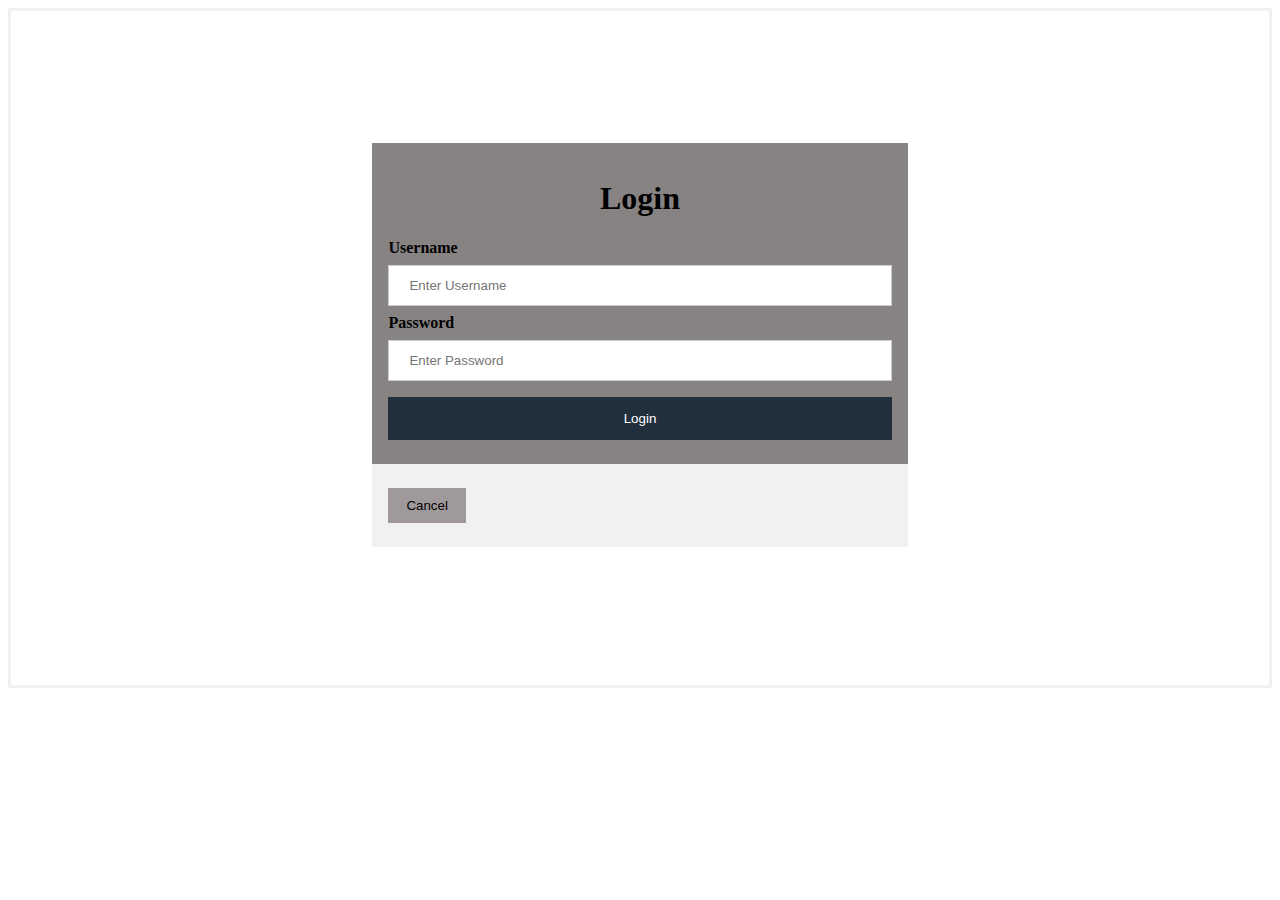
<file: login.html>
<!DOCTYPE html>
<html lang="en">
<head>
    <meta charset="UTF-8">
    <meta name="viewport" content="width=device-width, initial-scale=1.0">
    <title>Login</title>
    <link rel="stylesheet" href="loginstyles.css">
</head>
<body>
    <form id="loginForm">
        <div class="signin">
            <div class="container">
                <h1 style="text-align: center;">Login</h1>
                <label for="uname"><b>Username</b></label>
                <input type="text" placeholder="Enter Username" name="uname" id="uname" required>

                <label for="psw"><b>Password</b></label>
                <input type="password" placeholder="Enter Password" name="psw" id="psw" required>

                <button type="submit">Login</button>
            </div>
            <div class="container" style="background-color:#f1f1f1">
                <a href="signup.html" style="text-decoration: none;color: white;">
                    <button type="button" class="cancelbtn" style="color: black;">Cancel</button>
                </a>
            </div>
        </div>
    </form>

    <script>
        document.addEventListener('DOMContentLoaded', function() {
            const loggedInUser = localStorage.getItem('loggedInUser');
            if (loggedInUser) {
                alert('User signed in successfully');
                window.location.href = 'index.html';
            }
        });

        document.getElementById('loginForm').addEventListener('submit', function(event) {
            event.preventDefault();
            const username = document.getElementById('uname').value;
            const password = document.getElementById('psw').value;
            const storedPassword = localStorage.getItem(username);

            if (storedPassword && storedPassword === password) {
                localStorage.setItem('loggedInUser', username);
                alert('Login successful');
                window.location.href = 'index.html';
            } else {
                alert('Invalid username or password');
            }
        });
    </script>
</body>
</html>
</file>
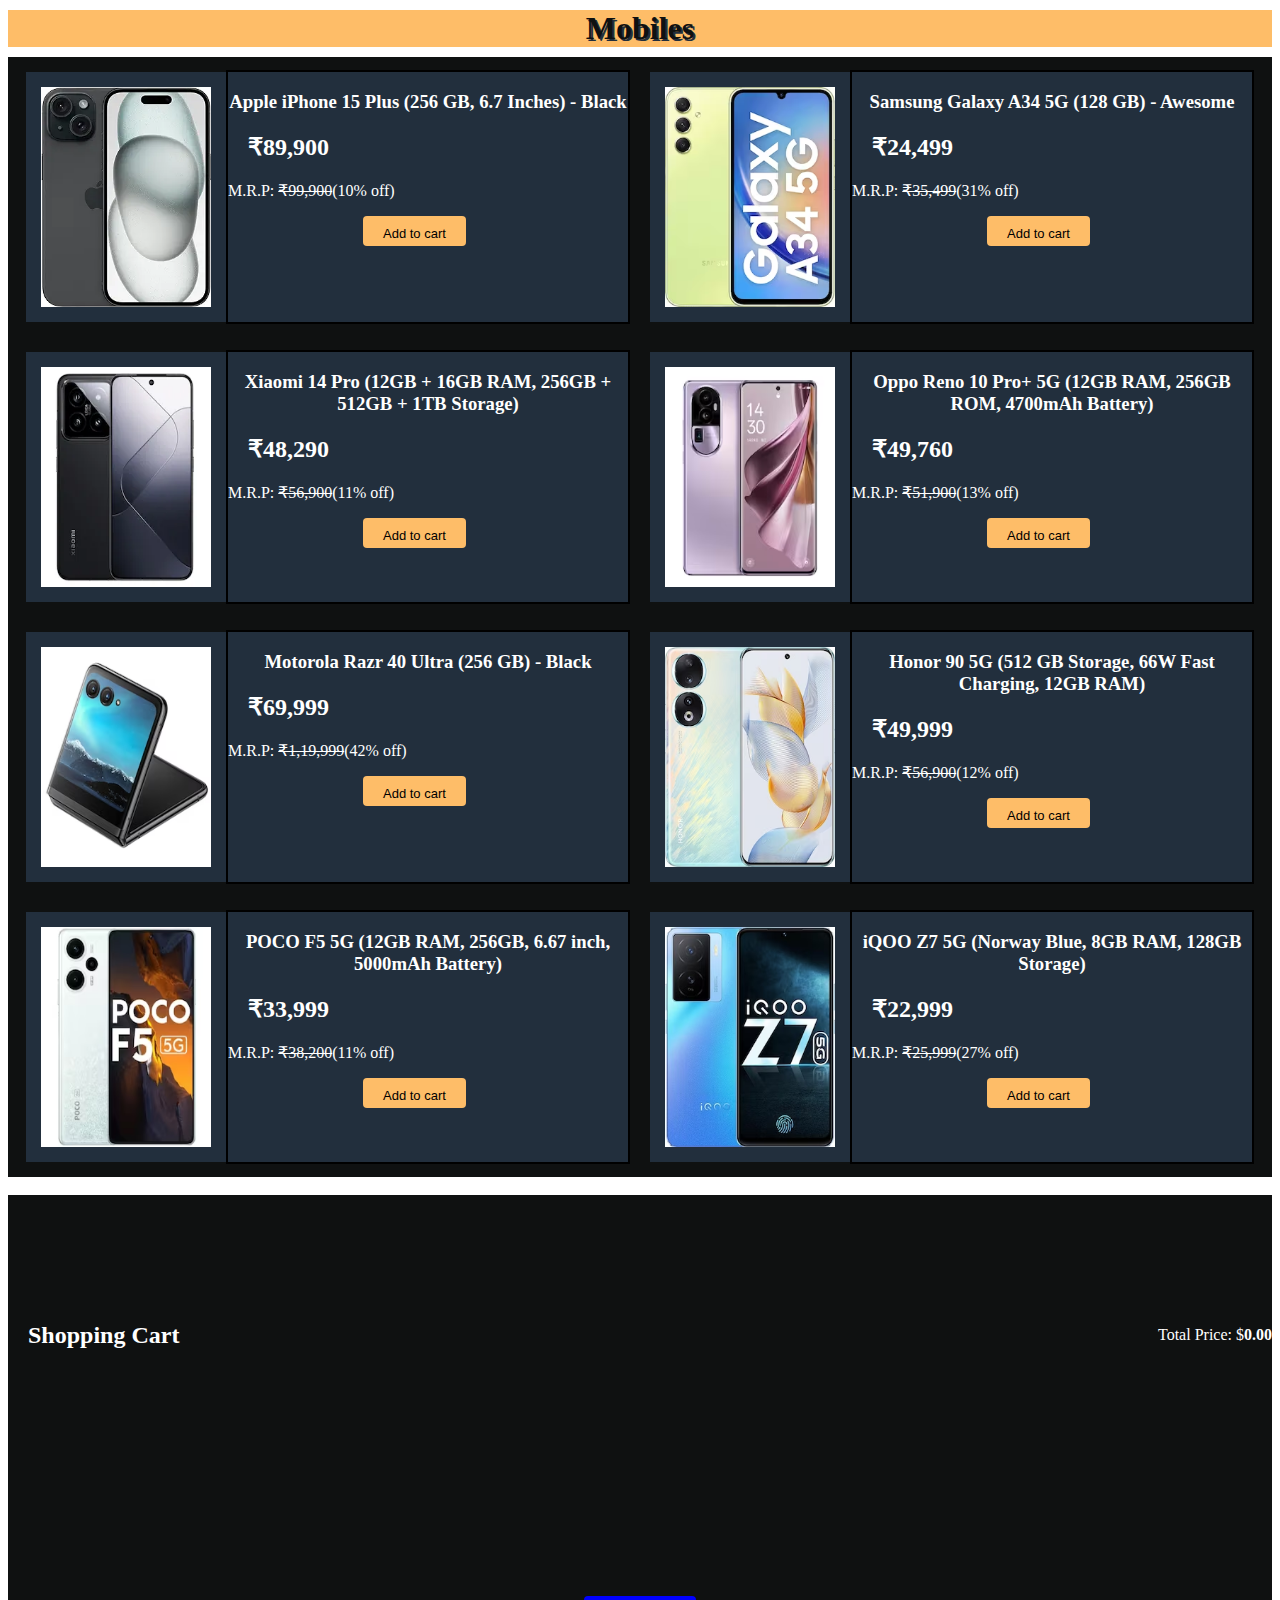
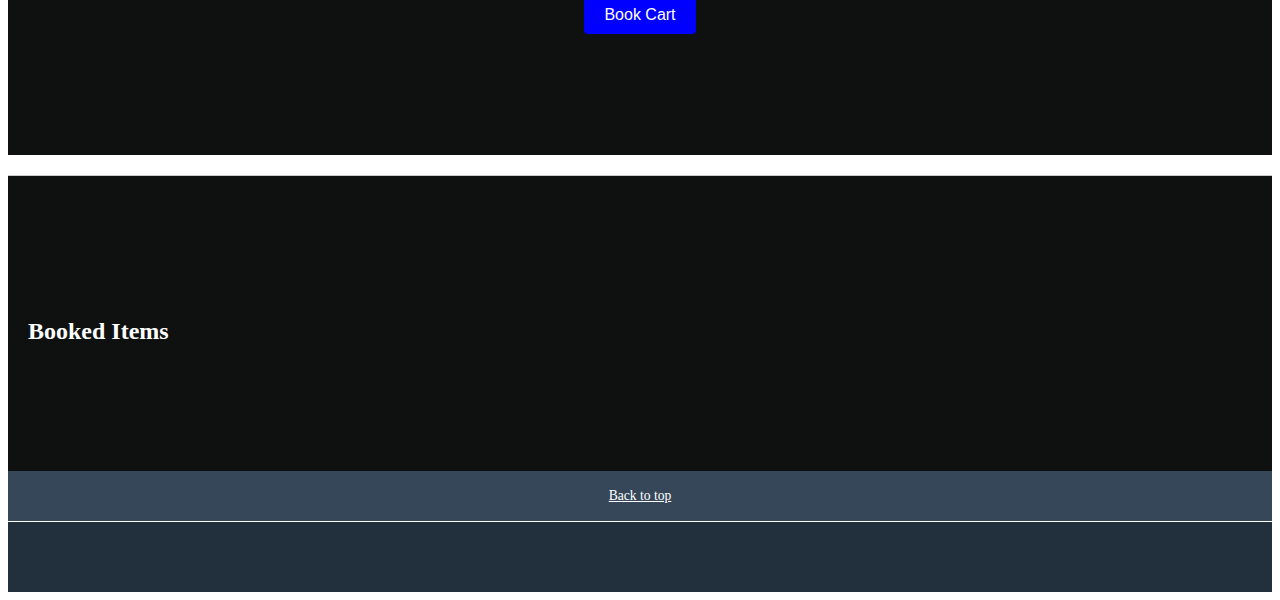
<file: mobiles.html>
<!DOCTYPE html>
<html lang="en">
<head>
    <meta charset="UTF-8">
    <meta name="viewport" content="width=device-width, initial-scale=1.0">
    <title>Mobiles</title>
    <link rel="stylesheet" href="level1style.css">
    <link rel="stylesheet" href="https://cdnjs.cloudflare.com/ajax/libs/font-awesome/6.5.1/css/all.min.css" integrity="sha512-DTOQO9RWCH3ppGqcWaEA1BIZOC6xxalwEsw9c2QQeAIftl+Vegovlnee1c9QX4TctnWMn13TZye+giMm8e2LwA==" crossorigin="anonymous" referrerpolicy="no-referrer" />
    <script src="myScript.js"></script>
    <!-- <style>
        .dabba {
          background: #b8c6d3;
          padding: 1.6rem;
          gap: 1rem;
          display: flex;
          color: black;
          font-size: 1.4vw;
      }
      .dabba .s1 .s2 {
          color: black;
          font-size: 1.3rem;
      }
      
       .mb10 a {
           color: #212529;
          text-decoration: none;
      }
  
  </style> -->
</head>
<body>
    <h1>Mobiles</h1>
    <div class="main-content">
        <div class="product">
            <img src="images/mob1.webp" alt="mob1" class="mob-img">
        </div>
        <div class="product-info">
            <h3>Apple iPhone 15 Plus (256 GB, 6.7 Inches) - Black</h3>
            <h2>₹89,900</h2> 
            <p>M.R.P: <strike>₹99,900</strike>(10% off)</p>
            <button onclick="addToCart('iphone', 77)">Add to cart</button>
        </div>
        <div class="product">
            <img src="images/samsunggalaxy.avif" alt="mob1" class="mob-img">
        </div>
        <div class="product-info">
            <h3>Samsung Galaxy A34 5G (128 GB) - Awesome </h3>
            <h2>₹24,499</h2> 
            <p>M.R.P: <strike>₹35,499</strike>(31% off)</p>
            <button onclick="addToCart('samsung', 100)">Add to cart</button>
        </div>
    </div>
    <div class="main-content">
        <div class="product">
            <img src="images/Xiaomi.webp" alt="mob1" class="mob-img">
        </div>
        <div class="product-info">
            <h3>Xiaomi 14 Pro (12GB + 16GB RAM, 256GB + 512GB + 1TB Storage)</h3>
            <h2>₹48,290</h2> 
            <p>M.R.P: <strike>₹56,900</strike>(11% off)</p>
            <button onclick="addToCart('xiaomi', 90)">Add to cart</button>
        </div>
        <div class="product">
            <img src="images/oppo.avif" alt="mob1" class="mob-img">
        </div>
        <div class="product-info">
            <h3>Oppo Reno 10 Pro+ 5G (12GB RAM, 256GB ROM, 4700mAh Battery)</h3>
            <h2>₹49,760</h2> 
            <p>M.R.P: <strike>₹51,900</strike>(13% off)</p>
            <button onclick="addToCart('oppo', 80)">Add to cart</button>
        </div>
    </div>
    <div class="main-content">
        <div class="product">
            <img src="images/motorola.avif" alt="mob1" class="mob-img">
        </div>
        <div class="product-info">
            <h3>Motorola Razr 40 Ultra (256 GB) - Black</h3>
            <h2>₹69,999</h2> 
            <p>M.R.P: <strike>₹1,19,999</strike>(42% off)</p>
            <button onclick="addToCart('motorola', 70)">Add to cart</button>
        </div>
        <div class="product">
            <img src="images/honor.avif" alt="mob1" class="mob-img">
        </div>
            <div class="product-info">
                <h3>Honor 90 5G (512 GB Storage, 66W Fast Charging, 12GB RAM)</h3>
                <h2>₹49,999</h2> 
                <p>M.R.P: <strike>₹56,900</strike>(12% off)</p>
                <button onclick="addToCart('honor', 60)">Add to cart</button>
            </div>
    </div>
    <div class="main-content">
        <div class="product">
            <img src="images/poco.avif" alt="mob1" class="mob-img">
        </div>
        <div class="product-info">
            <h3>POCO F5 5G (12GB RAM, 256GB, 6.67 inch, 5000mAh Battery)</h3>
            <h2>₹33,999</h2> 
            <p>M.R.P: <strike>₹38,200</strike>(11% off)</p>
            <button onclick="addToCart('poco', 90)">Add to cart</button>
        </div>
        <div class="product">
            <img src="images/iqooz7.avif" alt="mob1" class="mob-img">
        </div>
        <div class="product-info">
            <h3>iQOO Z7 5G (Norway Blue, 8GB RAM, 128GB Storage)</h3>
            <h2>₹22,999</h2> 
            <p>M.R.P: <strike>₹25,999</strike>(27% off)</p>
            <button onclick="addToCart('iqoo', 100)">Add to cart</button>
        </div>
    </div> -->

     -->
    <!-- <section>
        <div class="dabba">
            <div class="s1">
                <p>Popular Category</p>
            </div>
            
            <div class="s2">
                <div class="mb10"><strong class="ff-bold fs14">Mobiles:</strong> <a href="/smart-phones">Smartphones</a> <a href="/smart-phones?manufactureby=1">Apple Mobiles</a> <a href="/smart-phones?manufactureby=4">LG Mobiles</a> <a href="/smart-phones?manufactureby=7">Samsung Mobiles</a> <a href="/smart-phones?manufactureby=61">OPPO Mobiles</a> <a href="/smart-phones?manufactureby=66">Vivo Mobiles</a> <a href="/smart-phones?manufactureby=90">Redmi Mobiles</a> <a href="/smart-phones?manufactureby=95">Nokia Mobiles</a> <a href="/mobile-accessories">Mobile Accessories</a> <a href="https://www.bajajelectronics.com/Mobile-accessories?manufactureby=9">Sony Accessories</a> &nbsp; <a href="https://www.bajajelectronics.com/Mobile-accessories?manufactureby=7">Samsung Accessories</a> &nbsp; <a href="https://www.bajajelectronics.com/Mobile-accessories?manufactureby=1">Apple Accessories</a> &nbsp; <a href="https://www.bajajelectronics.com/Mobile-accessories?manufactureby=69">JBL Accessories</a>&nbsp;</div>
                <div class="mb10"><strong class="ff-bold fs14">Mobiles:</strong> <a href="/smart-phones">Smartphones</a> <a href="/smart-phones?manufactureby=1">Apple Mobiles</a> <a href="/smart-phones?manufactureby=4">LG Mobiles</a> <a href="/smart-phones?manufactureby=7">Samsung Mobiles</a> <a href="/smart-phones?manufactureby=61">OPPO Mobiles</a> <a href="/smart-phones?manufactureby=66">Vivo Mobiles</a> <a href="/smart-phones?manufactureby=90">Redmi Mobiles</a> <a href="/smart-phones?manufactureby=95">Nokia Mobiles</a> <a href="/mobile-accessories">Mobile Accessories</a> <a href="https://www.bajajelectronics.com/Mobile-accessories?manufactureby=9">Sony Accessories</a> &nbsp; <a href="https://www.bajajelectronics.com/Mobile-accessories?manufactureby=7">Samsung Accessories</a> &nbsp; <a href="https://www.bajajelectronics.com/Mobile-accessories?manufactureby=1">Apple Accessories</a> &nbsp; <a href="https://www.bajajelectronics.com/Mobile-accessories?manufactureby=69">JBL Accessories</a>&nbsp;</div>
                <div class="mb10"><strong class="ff-bold fs14">Home Entertainment:</strong> <a href="/led-tv">LED TV</a> <a href="/led-tv?manufactureby=4">LG LED TV</a> <a href="/led-tv?manufactureby=7">Samsung LED TV</a>&nbsp;<a href="https://www.bajajelectronics.com/led-tv?manufactureby=9">Sony LED TV</a>&nbsp;<a href="/smart-tv">Smart TV</a> <a href="/smart-tv?manufactureby=4">LG Smart TV</a> <a href="/smart-tv?manufactureby=7">Samsung Smart TV</a>&nbsp;<a href="https://www.bajajelectronics.com/smart-tv?manufactureby=9">Sony Smart TV</a>&nbsp; <a href="/qled-tv">QLED TV</a> <a href="/qled-tv?manufactureby=4">LG QLED TV</a> <a href="/qled-tv?manufactureby=7">Samsung QLED TV</a> <a href="/oled-tv">OLED TV</a> <a href="/oled-tv?manufactureby=4">LG OLED TV</a> <a href="/oled-tv?manufactureby=7">Samsung OLED TV</a>&nbsp;<a href="https://www.bajajelectronics.com/home-theatre">Home Theatre</a></div>
                <div class="mb10"><strong class="ff-bold fs14">Home Appliances:</strong> <a href="/air-conditioner">Air Conditioner</a> <a href="/air-conditioner?manufactureby=4">LG AC</a> <a href="/air-conditioner?manufactureby=7">Samsung AC</a> <a href="https://www.bajajelectronics.com/air-cooler-2">Air Cooler</a>&nbsp; <a href="https://www.bajajelectronics.com/air-cooler-2?manufactureby=11">Kenstar Air Cooler</a>&nbsp; <a href="https://www.bajajelectronics.com/air-cooler-2?manufactureby=55">Voltas Air Cooler</a>&nbsp; <a href="/refrigerators">Refrigerators</a> <a href="/refrigerators?manufactureby=7">Samsung Refrigerators</a> <a href="/refrigerators?manufactureby=20">Whirlpool Refrigerators</a> <a href="/washing-machine">Washing Machine</a> <a href="/washing-machine?manufactureby=4">LG Washing Machine</a> <a href="/washing-machine?manufactureby=7">Samsung Washing Machine</a> <a href="/geysers">Geysers</a> <a href="/geysers?manufactureby=10">Bajaj Geysers</a> <a href="/iron-garment-steamer">Iron &amp; Garment Steamer</a> <a href="/iron-garment-steamer?manufactureby=10">Bajaj Iron &amp; Garment Steamer</a> <a href="/iron-garment-steamer?manufactureby=21">Philips Iron &amp; Garment Steamer</a></div>
                <div class="mb10"><strong class="ff-bold fs14">Kitchen Appliances:</strong> <a href="/microwave-oven-otg">Microwave Oven &amp; OTG</a> <a href="/microwave-oven-otg?manufactureby=4">LG Microwave Oven &amp; OTG</a> <a href="/microwave-oven-otg?manufactureby=28">Morphy Richards Microwave Oven &amp; OTG</a> <a href="/mixer-grinder">Mixer Grinder</a> <a href="/mixer-grinder?manufactureby=21">Philips Mixer Grinder</a> <a href="/mixer-grinder?manufactureby=29">Panasonic Mixer Grinder</a> <a href="/toaster">Toaster</a> <a href="/Toaster?manufactureby=21">Philips Toaster</a> <a href="/Toaster?manufactureby=28">Morphy Richards Toaster</a> <a href="/water-purifiers">Water Purifiers</a> <a href="/water-purifiers?manufactureby=4">LG Water Purifiers</a> <a href="/water-purifiers?manufactureby=34">Kent Water Purifiers</a> <a href="/gas-stove-hobs">Gas Stoves &amp; Hobs</a> <a href="/gas-stove-hobs?manufactureby=26">Butterfly Gas Stoves &amp; Hobs</a> <a href="/gas-stove-hobs?manufactureby=65">Sunflame Gas Stoves &amp; Hobs</a></div>
                <div class="mb10"><strong class="ff-bold fs14">Personal Care:</strong> <a href="/trimmer-shaver">Trimmer Shaver</a> <a href="/trimmer-shaver?manufactureby=21">Philips Trimmer Shaver</a> <a href="/trimmer-shaver?manufactureby=29">Panasonic Trimmer Shaver</a> <a href="/hair-dryer">Hair Dryer</a> <a href="/hair-dryer?manufactureby=21">Philips Hair Dryer</a> <a href="/hair-dryer?manufactureby=29">Panasonic Hair Dryer</a> <a href="/hair-straightener">Hair Straightener</a> <a href="/hair-straightener?manufactureby=21">Philips Hair Straightener</a> <a href="/hair-straightener?manufactureby=116">Dyson Hair Straightener</a></div>
            </div>
        </div>
    </section> -->
        <div class="main-content" style="display:flex; justify-content: space-between;">
        <h2>Shopping Cart</h2>
        <div id="cart-items" style="display: flex;justify-content: space-between;"></div>
        <p>Total Price: $<span id="total-price">0.00</span></p>
        </div>
        <div class="main-content">
    
            <button onclick="bookCart()" style="background-color: blue;">Book Cart</button>
            
            <p id="booking-message"></p>
            
            </div>
            
            <div class="main-content booked-items" style="display: flex; justify-content: space-between;">
            
            <h2>Booked Items</h2>
            
            <div id="booked-items" style="display: flex;justify-content: space-between;"></div>
            
            </div>
            
    <footer>
        <a href="#">
        <div class="foot-panel1">
            Back to top
        </div> </a>
        <a href="index.html"><div class="foot-panel3"><i class="fa-solid fa-house"></i></div></a>
       </footer>
</body>
</html>
</file>
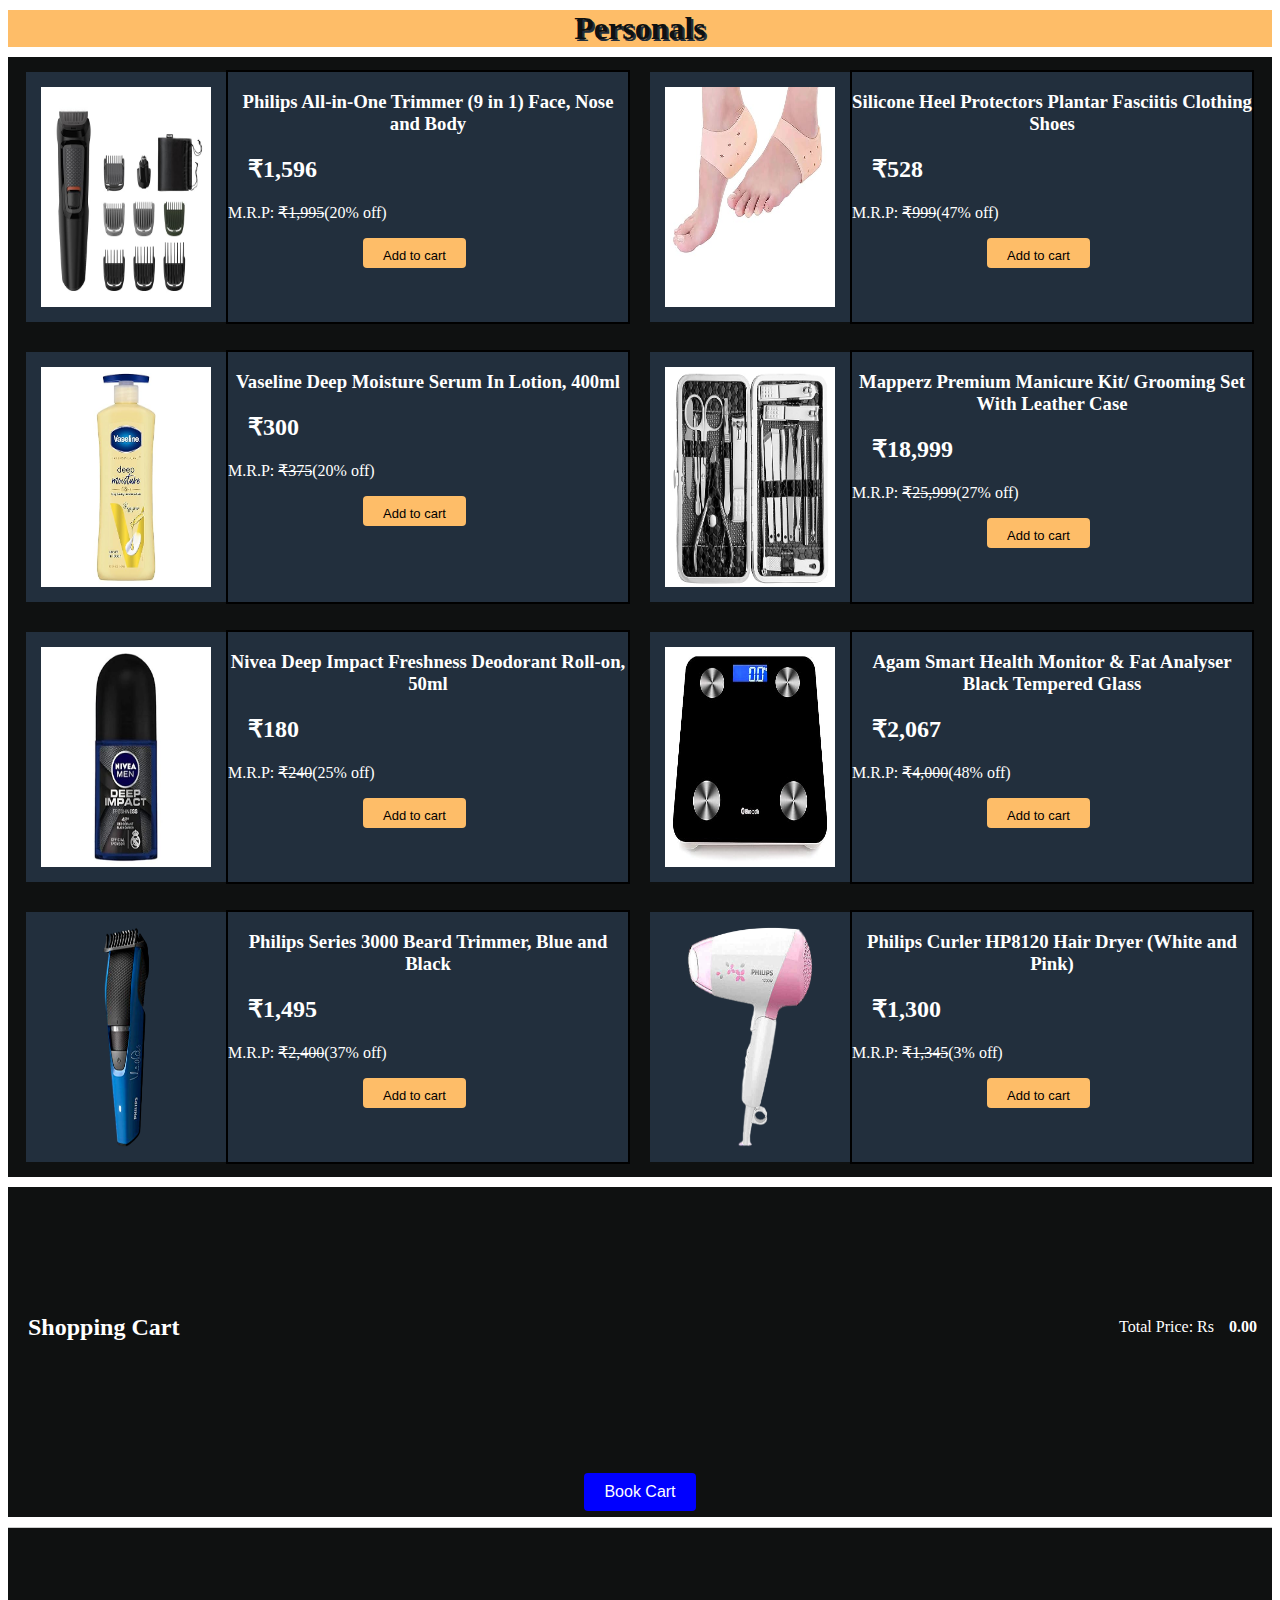
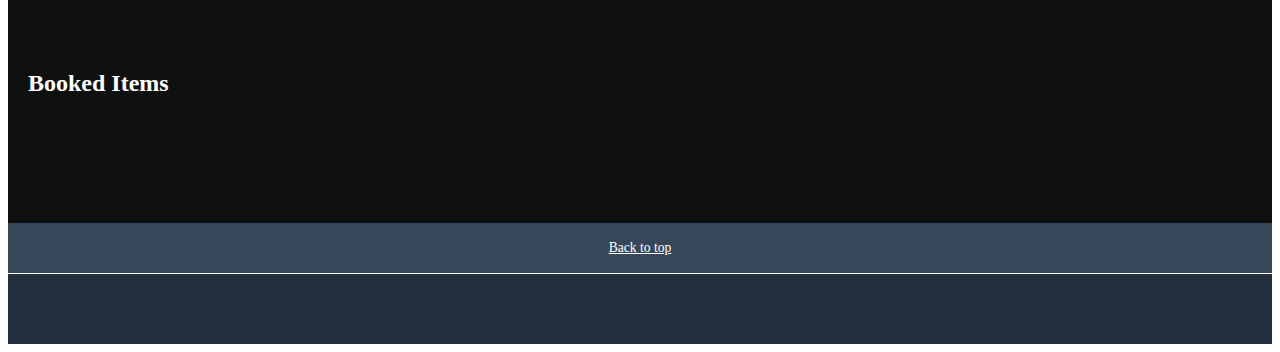
<file: personals.html>
<!DOCTYPE html>
<html lang="en">
<head>
    <meta charset="UTF-8">
    <meta name="viewport" content="width=device-width, initial-scale=1.0">
    <title>Personals</title>
    <link rel="stylesheet" href="level1style.css">
    <link rel="stylesheet" href="https://cdnjs.cloudflare.com/ajax/libs/font-awesome/6.5.1/css/all.min.css" integrity="sha512-DTOQO9RWCH3ppGqcWaEA1BIZOC6xxalwEsw9c2QQeAIftl+Vegovlnee1c9QX4TctnWMn13TZye+giMm8e2LwA==" crossorigin="anonymous" referrerpolicy="no-referrer" />
    <script src="myScript.js"></script>
    <!-- <style>
        .dabba {
          background: #b8c6d3;
          padding: 1.6rem;
          gap: 1rem;
          display: flex;
          color: black;
          font-size: 1.4vw;
      }
      .dabba .s1 .s2 {
          color: black;
          font-size: 1.3rem;
      }
      
       .mb10 a {
           color: #212529;
          text-decoration: none;
      }

  </style> -->
</head>
<body>
    <h1>Personals</h1>
    <!-- <div class="mob-box">
        <div class="mob">
            <img src="images/mob1.webp" alt="mob1" class="mob-img">
        </div>
        <div class="mob-info">
            <h3>Hair Dryer </h3>
            <h2>₹71,290</h2> 
            <p>M.R.P: <strike>₹79,900</strike>(11% off)</p>
            <button>Add to cart</button>
        </div>
        <div class="mob">
            <img src="images/samsunggalaxy.avif" alt="mob1" class="mob-img">
        </div>
        <div class="mob-info">
            <h3>Samsung Galaxy A34 5G (128 GB) - Awesome Lime</h3>
            <h2>₹24,499</h2> 
            <p>M.R.P: <strike>₹35,499</strike>(31% off)</p>
            <button>Add to cart</button>


        </div>
    </div>
    <div class="mob-box">
        <div class="mob">
            <img src="images/Xiaomi.webp" alt="mob1" class="mob-img">
        </div>
        <div class="mob-info">
            <h3>Apple iPhone 15 (128 GB) - Black</h3>
            <h2>₹71,290</h2> 
            <p>M.R.P: <strike>₹79,900</strike>(11% off)</p>
            <button>Add to cart</button>
        </div>
        <div class="mob">
            <img src="images/oppo.avif" alt="mob1" class="mob-img">
        </div>
        <div class="mob-info"></div>
    </div>
    <div class="mob-box">
        <div class="mob">
            <img src="images/motorola.avif" alt="mob1" class="mob-img">
        </div>
        <div class="mob-info">
            <h3>Motorola Razr 40 Ultra (256 GB) - Black</h3>
            <h2>₹69,999</h2> 
            <p>M.R.P: <strike>₹1,19,999</strike>(42% off)</p>
            <button>Add to cart</button>
        </div>
        <div class="mob">
            <img src="images/samsung.avif" alt="mob1" class="mob-img">
        </div>
        <div class="mob-info"></div>
    </div> -->
    <div class="main-content">
        <div class="product">
            <img src="images/trimmer.jpg" alt="mob1" class="mob-img">
        </div>
        <div class="product-info">
            <h3>Philips All-in-One Trimmer (9 in 1) Face, Nose and Body</h3>
            <h2>₹1,596</h2> 
            <p>M.R.P: <strike>₹1,995</strike>(20% off)</p>
            <button onclick="addToCart('All-in-one', 1596)">Add to cart</button>
        </div>
        <div class="product">
            <img src="images/pain.jpg" alt="mob1" class="mob-img">
        </div>
        <div class="product-info">
            <h3>Silicone Heel Protectors Plantar Fasciitis Clothing Shoes</h3>
            <h2>₹528</h2> 
            <p>M.R.P: <strike>₹999</strike>(47% off)</p>
            <button onclick="addToCart('HeelShoe', 528)">Add to cart</button>
        </div>
    </div>
    <div class="main-content">
        <div class="product">
            <img src="images/vaseline.jpg" alt="mob1" class="mob-img">
        </div>
        <div class="product-info">
            <h3>Vaseline Deep Moisture Serum In Lotion, 400ml</h3>
            <h2>₹300</h2> 
            <p>M.R.P: <strike>₹375</strike>(20% off)</p>
            <button onclick="addToCart('Serum', 300)">Add to cart</button>
        </div>
        <div class="product">
            <img src="images/manicure.jpg" alt="mob1" class="mob-img">
        </div>
        <div class="product-info">
            <h3>Mapperz Premium Manicure Kit/ Grooming Set With Leather Case</h3>
            <h2>₹18,999</h2> 
            <p>M.R.P: <strike>₹25,999</strike>(27% off)</p>
            <button onclick="addToCart('GroomSet', 18999)">Add to cart</button>
        </div>
    </div>

    <div class="main-content">
        <div class="product">
            <img src="images/deo.jpg" alt="mob1" class="mob-img">
        </div>
        <div class="product-info">
            <h3>Nivea Deep Impact Freshness Deodorant Roll-on, 50ml</h3>
            <h2>₹180</h2> 
            <p>M.R.P: <strike>₹240</strike>(25% off)</p>
            <button onclick="addToCart('Roll-on', 180)">Add to cart</button>
        </div>
        <div class="product">
            <img src="images/weighing.jpg" alt="mob1" class="mob-img">
        </div>
        <div class="product-info">
            <h3>Agam Smart Health Monitor & Fat Analyser Black Tempered Glass</h3>
            <h2>₹2,067</h2> 
            <p>M.R.P: <strike>₹4,000</strike>(48% off)</p>
            <button onclick="addToCart('Weighing', 2067)">Add to cart</button>
        </div>
    </div>
    <div class="main-content">
        <div class="product">
            <img src="images/Personal-Care_img2.png" alt="mob1" class="mob-img">
        </div>
        <div class="product-info">
            <h3>Philips Series 3000 Beard Trimmer, Blue and Black</h3>
            <h2>₹1,495</h2> 
            <p>M.R.P: <strike>₹2,400</strike>(37% off)</p>
            <button onclick="addToCart('Trimmer', 1495)">Add to cart</button>
        </div>
        <div class="product">
            <img src="images/hairdryer.png" alt="mob1" class="mob-img">
        </div>
        <div class="product-info">
            <h3>Philips Curler HP8120 Hair Dryer (White and Pink)</h3>
            <h2>₹1,300</h2> 
            <p>M.R.P: <strike>₹1,345</strike>(3% off)</p>
            <button onclick="addToCart('Hair dry', 1300)">Add to cart</button>
        </div>
    </div>
    <!-- <section>
        <div class="dabba">
            <div class="s1">
                <p>Popular Category</p>
            </div>
            
            <div class="s2">
                <div class="mb10"><strong class="ff-bold fs14">Mobiles:</strong> <a href="/smart-phones">Smartphones</a> <a href="/smart-phones?manufactureby=1">Apple Mobiles</a> <a href="/smart-phones?manufactureby=4">LG Mobiles</a> <a href="/smart-phones?manufactureby=7">Samsung Mobiles</a> <a href="/smart-phones?manufactureby=61">OPPO Mobiles</a> <a href="/smart-phones?manufactureby=66">Vivo Mobiles</a> <a href="/smart-phones?manufactureby=90">Redmi Mobiles</a> <a href="/smart-phones?manufactureby=95">Nokia Mobiles</a> <a href="/mobile-accessories">Mobile Accessories</a> <a href="https://www.bajajelectronics.com/Mobile-accessories?manufactureby=9">Sony Accessories</a> &nbsp; <a href="https://www.bajajelectronics.com/Mobile-accessories?manufactureby=7">Samsung Accessories</a> &nbsp; <a href="https://www.bajajelectronics.com/Mobile-accessories?manufactureby=1">Apple Accessories</a> &nbsp; <a href="https://www.bajajelectronics.com/Mobile-accessories?manufactureby=69">JBL Accessories</a>&nbsp;</div>
                <div class="mb10"><strong class="ff-bold fs14">Mobiles:</strong> <a href="/smart-phones">Smartphones</a> <a href="/smart-phones?manufactureby=1">Apple Mobiles</a> <a href="/smart-phones?manufactureby=4">LG Mobiles</a> <a href="/smart-phones?manufactureby=7">Samsung Mobiles</a> <a href="/smart-phones?manufactureby=61">OPPO Mobiles</a> <a href="/smart-phones?manufactureby=66">Vivo Mobiles</a> <a href="/smart-phones?manufactureby=90">Redmi Mobiles</a> <a href="/smart-phones?manufactureby=95">Nokia Mobiles</a> <a href="/mobile-accessories">Mobile Accessories</a> <a href="https://www.bajajelectronics.com/Mobile-accessories?manufactureby=9">Sony Accessories</a> &nbsp; <a href="https://www.bajajelectronics.com/Mobile-accessories?manufactureby=7">Samsung Accessories</a> &nbsp; <a href="https://www.bajajelectronics.com/Mobile-accessories?manufactureby=1">Apple Accessories</a> &nbsp; <a href="https://www.bajajelectronics.com/Mobile-accessories?manufactureby=69">JBL Accessories</a>&nbsp;</div>
                <div class="mb10"><strong class="ff-bold fs14">Home Entertainment:</strong> <a href="/led-tv">LED TV</a> <a href="/led-tv?manufactureby=4">LG LED TV</a> <a href="/led-tv?manufactureby=7">Samsung LED TV</a>&nbsp;<a href="https://www.bajajelectronics.com/led-tv?manufactureby=9">Sony LED TV</a>&nbsp;<a href="/smart-tv">Smart TV</a> <a href="/smart-tv?manufactureby=4">LG Smart TV</a> <a href="/smart-tv?manufactureby=7">Samsung Smart TV</a>&nbsp;<a href="https://www.bajajelectronics.com/smart-tv?manufactureby=9">Sony Smart TV</a>&nbsp; <a href="/qled-tv">QLED TV</a> <a href="/qled-tv?manufactureby=4">LG QLED TV</a> <a href="/qled-tv?manufactureby=7">Samsung QLED TV</a> <a href="/oled-tv">OLED TV</a> <a href="/oled-tv?manufactureby=4">LG OLED TV</a> <a href="/oled-tv?manufactureby=7">Samsung OLED TV</a>&nbsp;<a href="https://www.bajajelectronics.com/home-theatre">Home Theatre</a></div>
                <div class="mb10"><strong class="ff-bold fs14">Home Appliances:</strong> <a href="/air-conditioner">Air Conditioner</a> <a href="/air-conditioner?manufactureby=4">LG AC</a> <a href="/air-conditioner?manufactureby=7">Samsung AC</a> <a href="https://www.bajajelectronics.com/air-cooler-2">Air Cooler</a>&nbsp; <a href="https://www.bajajelectronics.com/air-cooler-2?manufactureby=11">Kenstar Air Cooler</a>&nbsp; <a href="https://www.bajajelectronics.com/air-cooler-2?manufactureby=55">Voltas Air Cooler</a>&nbsp; <a href="/refrigerators">Refrigerators</a> <a href="/refrigerators?manufactureby=7">Samsung Refrigerators</a> <a href="/refrigerators?manufactureby=20">Whirlpool Refrigerators</a> <a href="/washing-machine">Washing Machine</a> <a href="/washing-machine?manufactureby=4">LG Washing Machine</a> <a href="/washing-machine?manufactureby=7">Samsung Washing Machine</a> <a href="/geysers">Geysers</a> <a href="/geysers?manufactureby=10">Bajaj Geysers</a> <a href="/iron-garment-steamer">Iron &amp; Garment Steamer</a> <a href="/iron-garment-steamer?manufactureby=10">Bajaj Iron &amp; Garment Steamer</a> <a href="/iron-garment-steamer?manufactureby=21">Philips Iron &amp; Garment Steamer</a></div>
                <div class="mb10"><strong class="ff-bold fs14">Kitchen Appliances:</strong> <a href="/microwave-oven-otg">Microwave Oven &amp; OTG</a> <a href="/microwave-oven-otg?manufactureby=4">LG Microwave Oven &amp; OTG</a> <a href="/microwave-oven-otg?manufactureby=28">Morphy Richards Microwave Oven &amp; OTG</a> <a href="/mixer-grinder">Mixer Grinder</a> <a href="/mixer-grinder?manufactureby=21">Philips Mixer Grinder</a> <a href="/mixer-grinder?manufactureby=29">Panasonic Mixer Grinder</a> <a href="/toaster">Toaster</a> <a href="/Toaster?manufactureby=21">Philips Toaster</a> <a href="/Toaster?manufactureby=28">Morphy Richards Toaster</a> <a href="/water-purifiers">Water Purifiers</a> <a href="/water-purifiers?manufactureby=4">LG Water Purifiers</a> <a href="/water-purifiers?manufactureby=34">Kent Water Purifiers</a> <a href="/gas-stove-hobs">Gas Stoves &amp; Hobs</a> <a href="/gas-stove-hobs?manufactureby=26">Butterfly Gas Stoves &amp; Hobs</a> <a href="/gas-stove-hobs?manufactureby=65">Sunflame Gas Stoves &amp; Hobs</a></div>
                <div class="mb10"><strong class="ff-bold fs14">Personal Care:</strong> <a href="/trimmer-shaver">Trimmer Shaver</a> <a href="/trimmer-shaver?manufactureby=21">Philips Trimmer Shaver</a> <a href="/trimmer-shaver?manufactureby=29">Panasonic Trimmer Shaver</a> <a href="/hair-dryer">Hair Dryer</a> <a href="/hair-dryer?manufactureby=21">Philips Hair Dryer</a> <a href="/hair-dryer?manufactureby=29">Panasonic Hair Dryer</a> <a href="/hair-straightener">Hair Straightener</a> <a href="/hair-straightener?manufactureby=21">Philips Hair Straightener</a> <a href="/hair-straightener?manufactureby=116">Dyson Hair Straightener</a></div>
            </div>
        </div>
    </section> -->
    <div class="main-content" style=" margin-top:10px ;display:flex; justify-content: space-between;">
        <h2>Shopping Cart <i class="fa-solid fa-cart-shopping"></i></h2>
        <div id="cart-items" style="display: flex;justify-content: space-between;"></div>
        <p>Total Price: Rs<span id="total-price" style="margin:15px;">0.00</span></p>

    </div>
    <div class="main-content" style="height: 50px;">
            
        <button onclick="bookCart()" style="background-color: blue;">Book Cart</button>
            
            <p id="booking-message"></p>
            
    </div>
              
    <div class="main-content booked-items" style="display: flex; justify-content: space-between; margin-top: 10px;">
            
            <h2>Booked Items</h2>
            
            <div id="booked-items" style="display: flex;justify-content: space-between;margin: 15px;"></div>
            
    </div> 
    <footer>
        <a href="#">
        <div class="foot-panel1">
            Back to top
        </div> </a>
        <a href="index.html"><div class="foot-panel3"><i class="fa-solid fa-house"></i></div></a>
       </footer>
</body>
</html>
</file>
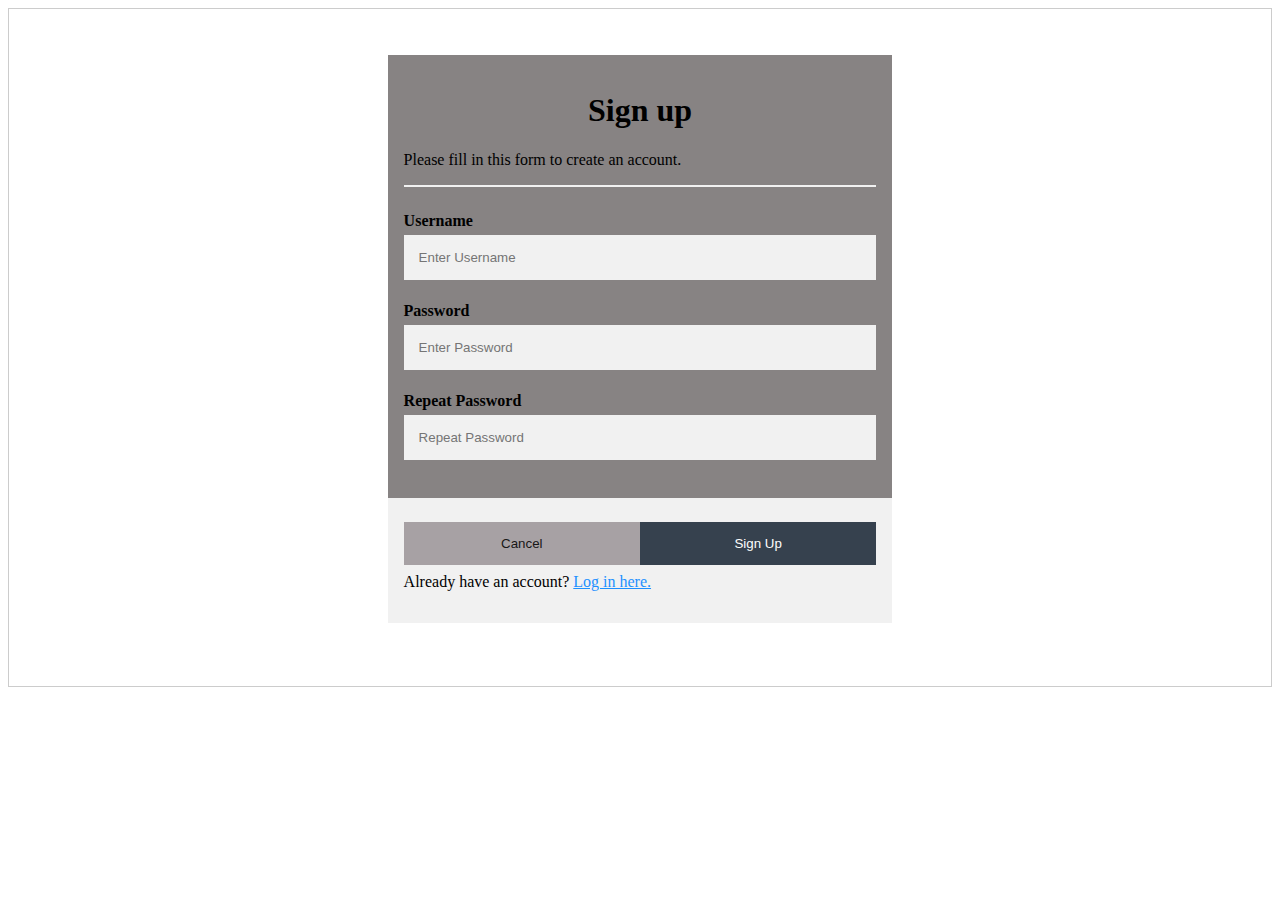
<file: signup.html>
<!DOCTYPE html>
<html lang="en">
<head>
    <meta charset="UTF-8">
    <meta name="viewport" content="width=device-width, initial-scale=1.0">
    <title>Sign-up</title>
    <link rel="stylesheet" href="signupstyles.css">
</head>
<body>
    <form id="signupForm" style="border:1px solid #ccc">
        <div class="signin">
            <div class="container">
                <h1 style="text-align: center;">Sign up</h1>
                <p>Please fill in this form to create an account.</p>
                <hr>

                <label for="username"><b>Username</b></label>
                <input type="text" placeholder="Enter Username" name="username" id="username" required>

                <label for="psw"><b>Password</b></label>
                <input type="password" placeholder="Enter Password" name="psw" id="psw" required>

                <label for="psw-repeat"><b>Repeat Password</b></label>
                <input type="password" placeholder="Repeat Password" name="psw-repeat" id="psw-repeat" required>
            </div>
            <div class="container" style="background-color:#f1f1f1">
                <a href="index.html" style="text-decoration: none;color: white;">
                    <button type="button" class="cancelbtn" style="color: black;">Cancel</button>
                </a>
                <button type="submit" class="signupbtn">Sign Up</button>
                <p>Already have an account? <a href="login.html" style="color:dodgerblue">Log in here.</a></p>
            </div>
        </div>
    </form>

    <script>
        document.getElementById('signupForm').addEventListener('submit', function(event) {
            event.preventDefault();
            const username = document.getElementById('username').value;
            const password = document.getElementById('psw').value;
            const passwordRepeat = document.getElementById('psw-repeat').value;

            if (password !== passwordRepeat) {
                alert('Passwords do not match!');
                return;
            }

            if (localStorage.getItem(username)) {
                alert('Username already exists!');
                return;
            }

            localStorage.setItem(username, password);
            alert('Sign-up successful!');
            window.location.href = 'login.html';
        });
    </script>
</body>
</html>
</file>
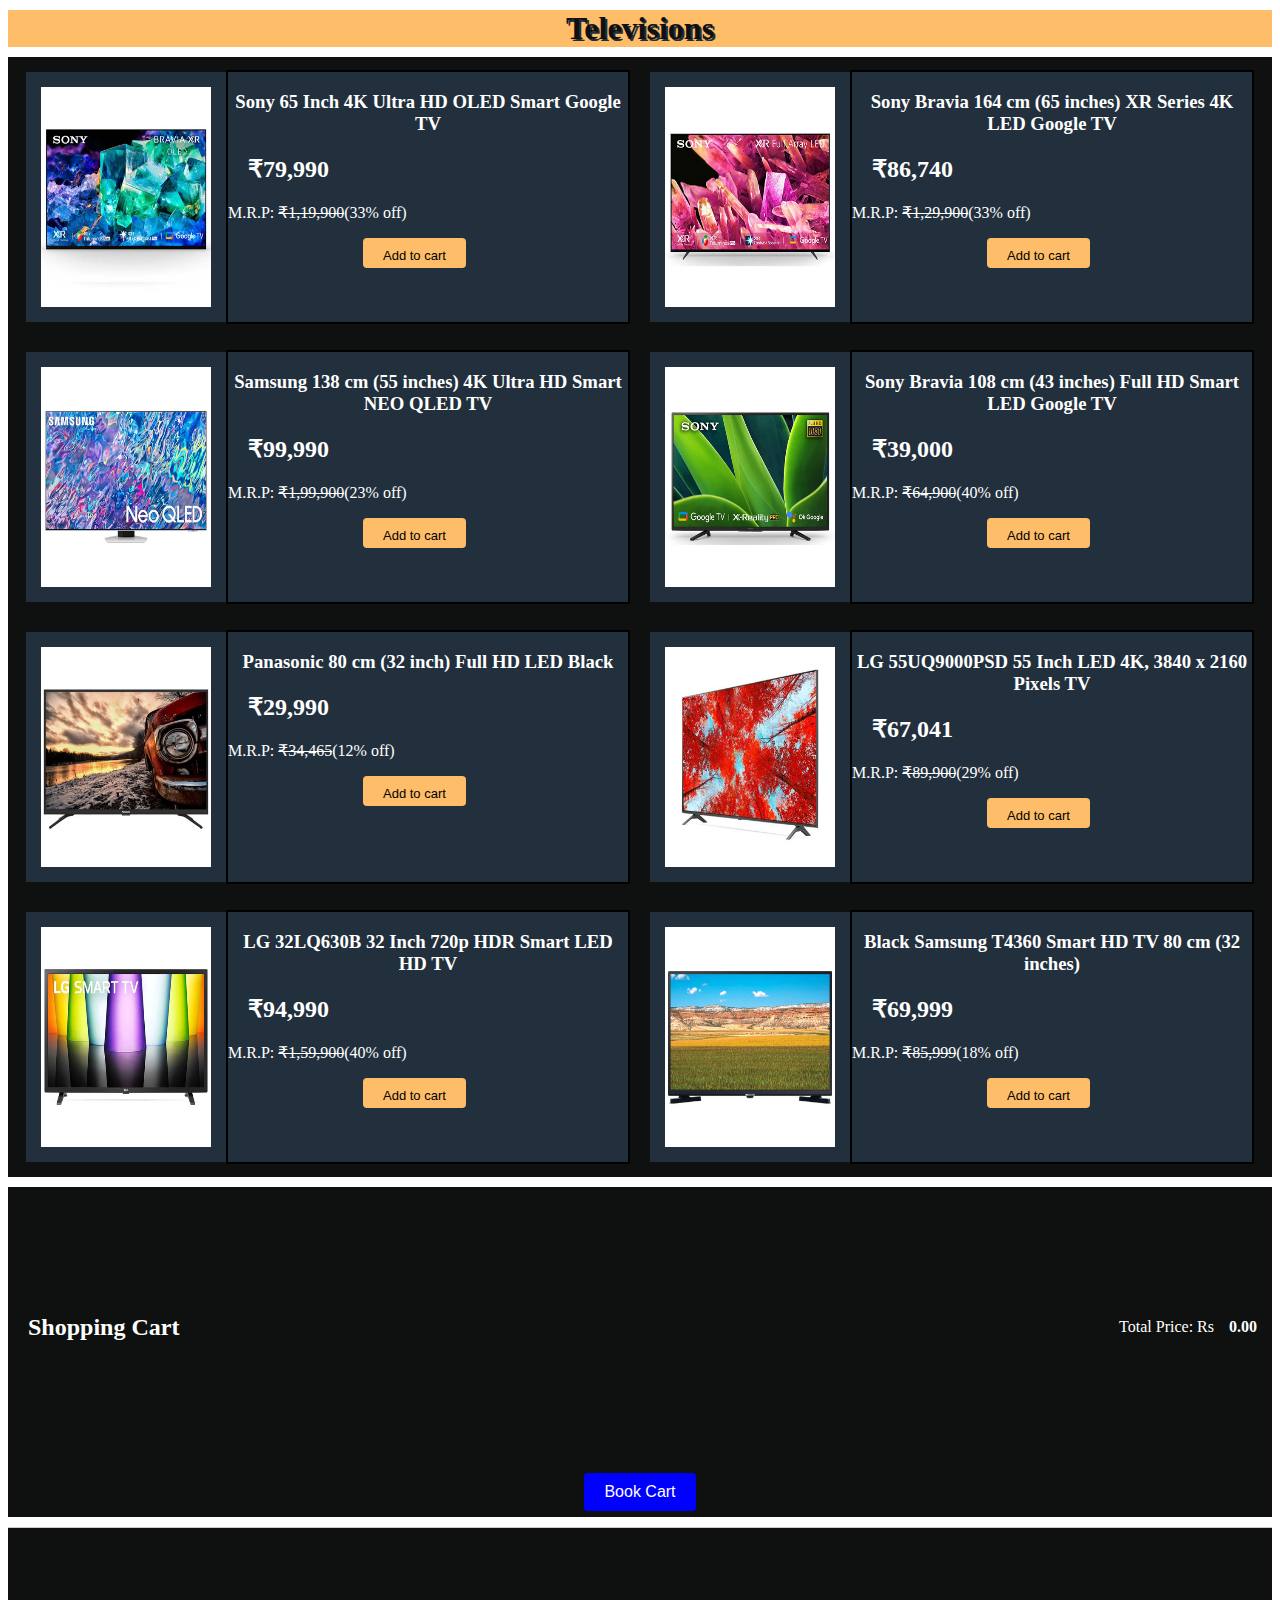
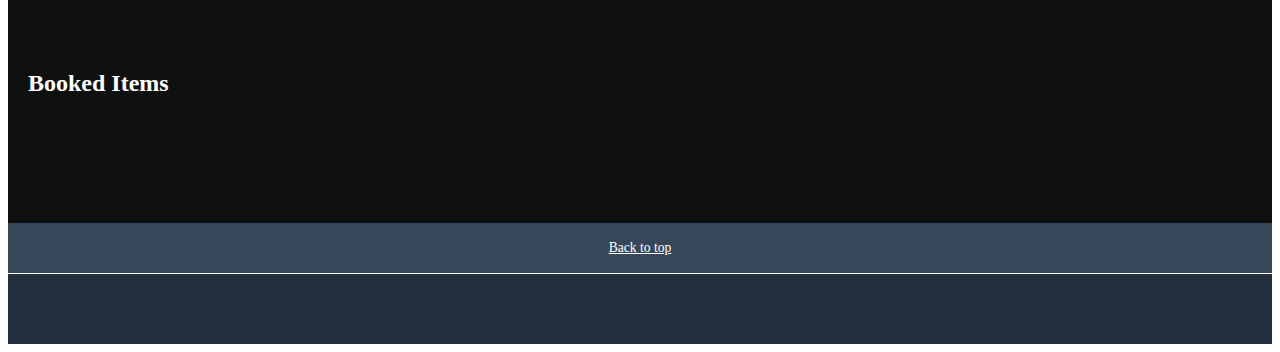
<file: televisions.html>
<!DOCTYPE html>
<html lang="en">
<head>
    <meta charset="UTF-8">
    <meta name="viewport" content="width=device-width, initial-scale=1.0">
    <title>Televisions</title>
    <link rel="stylesheet" href="level1style.css">
    <link rel="stylesheet" href="https://cdnjs.cloudflare.com/ajax/libs/font-awesome/6.5.1/css/all.min.css" integrity="sha512-DTOQO9RWCH3ppGqcWaEA1BIZOC6xxalwEsw9c2QQeAIftl+Vegovlnee1c9QX4TctnWMn13TZye+giMm8e2LwA==" crossorigin="anonymous" referrerpolicy="no-referrer" />
    <script src="myScript.js"></script>
    <!-- <style>
          .dabba {
            background: #b8c6d3;
            padding: 1.6rem;
            gap: 1rem;
            display: flex;
            color: black;
            font-size: 1.4vw;
        }
        .dabba .s1 .s2 {
            color: black;
            font-size: 1.3rem;
        }
        
         .mb10 a {
             color: #212529;
            text-decoration: none;
        }

    </style> -->
</head>
<body>
    <h1>Televisions</h1>
    <!-- <div class="mob-box">
        <div class="mob">
            <img src="images/mob1.webp" alt="mob1" class="mob-img">
        </div>
        <div class="mob-info">
            <h3>Apple iPhone 15 (128 GB) - Black</h3>
            <h2>₹71,290</h2> 
            <p>M.R.P: <strike>₹79,900</strike>(11% off)</p>
            <button>Add to cart</button>
        </div>
        <div class="mob">
            <img src="images/samsunggalaxy.avif" alt="mob1" class="mob-img">
        </div>
        <div class="mob-info">
            <h3>Samsung Galaxy A34 5G (128 GB) - Awesome Lime</h3>
            <h2>₹24,499</h2> 
            <p>M.R.P: <strike>₹35,499</strike>(31% off)</p>
            <button>Add to cart</button>


        </div>
    </div>
    <div class="mob-box">
        <div class="mob">
            <img src="images/Xiaomi.webp" alt="mob1" class="mob-img">
        </div>
        <div class="mob-info">
            <h3>Apple iPhone 15 (128 GB) - Black</h3>
            <h2>₹71,290</h2> 
            <p>M.R.P: <strike>₹79,900</strike>(11% off)</p>
            <button>Add to cart</button>
        </div>
        <div class="mob">
            <img src="images/oppo.avif" alt="mob1" class="mob-img">
        </div>
        <div class="mob-info"></div>
    </div> -->
    <!-- <div class="mob-box">
        <div class="mob">
            <img src="images/motorola.avif" alt="mob1" class="mob-img">
        </div>
        <div class="mob-info">
            <h3>Motorola Razr 40 Ultra (256 GB) - Black</h3>
            <h2>₹69,999</h2> 
            <p>M.R.P: <strike>₹1,19,999</strike>(42% off)</p>
            <button>Add to cart</button>
        </div>
        <div class="mob">
            <img src="images/samsung.avif" alt="mob1" class="mob-img">
        </div>
        <div class="mob-info"></div>
    </div> -->
    <div class="main-content">
        <div class="product">
            <img src="images\Televisions_img1.png" alt="mob1" class="mob-img">
        </div>
        <div class="product-info">
            <h3>Sony 65 Inch 4K Ultra HD OLED Smart Google TV</h3>
            <h2>₹79,990 </h2> 
            <p>M.R.P: <strike>₹1,19,900</strike>(33% off)</p>
            <button onclick="addToCart('Sony65', 79990)">Add to cart</button>
        </div>
        <div class="product">
            <img src="images\Televisions_img2.png" alt="mob1" class="mob-img">
        </div>
        <div class="product-info">
            <h3>Sony Bravia 164 cm (65 inches) XR Series 4K LED Google TV </h3>
            <h2>₹86,740</h2> 
            <p>M.R.P: <strike>₹1,29,900</strike>(33% off)</p>
            <button onclick="addToCart('SonyXR', 86740)">Add to cart</button>
        </div>
    </div> 
    <div class="main-content">
        <div class="product">
            <img src="images\Televisions_img4.png" alt="mob1" class="mob-img">
        </div>
        <div class="product-info">
            <h3>Samsung 138 cm (55 inches) 4K Ultra HD Smart NEO QLED TV</h3>
            <h2>₹99,990</h2> 
            <p>M.R.P: <strike>₹1,99,900</strike>(23% off)</p>
            <button onclick="addToCart('Samsung', 99990)">Add to cart</button>
        </div>
        <div class="product">
            <img src="images\Televisions_img3.png" alt="mob1" class="mob-img">
        </div>
        <div class="product-info">
            <h3>Sony Bravia 108 cm (43 inches) Full HD Smart LED Google TV</h3>
            <h2>₹39,000</h2> 
            <p>M.R.P: <strike>₹64,900</strike>(40% off)</p>
            <button onclick="addToCart('Sony108', 39000)">Add to cart</button>
        </div>
    </div>
    <div class="main-content">
        <div class="product">
            <img src="images\tv4.jpg" alt="mob1" class="mob-img">
        </div>
        <div class="product-info">
            <h3>Panasonic 80 cm (32 inch) Full HD LED Black </h3>
            <h2>₹29,990 </h2> 
            <p>M.R.P: <strike>₹34,465</strike>(12% off)</p>
            <button onclick="addToCart('Panasonic', 29990)">Add to cart</button>
        </div>
        <div class="product">
            <img src="images\tv5.jpg" alt="mob1" class="mob-img">
        </div>
        <div class="product-info">
            <h3>LG 55UQ9000PSD 55 Inch LED 4K, 3840 x 2160 Pixels TV</h3>
            <h2>₹67,041</h2> 
            <p>M.R.P: <strike>₹89,900</strike>(29% off)</p>
            <button onclick="addToCart('LG55', 67041)">Add to cart</button>
        </div>
    </div> 
    <div class="main-content">
        <div class="product">
            <img src="images\tv6.jpg" alt="mob1" class="mob-img">
        </div>
        <div class="product-info">
            <h3>LG 32LQ630B 32 Inch 720p HDR Smart LED HD TV</h3>
            <h2>₹94,990</h2> 
            <p>M.R.P: <strike>₹1,59,900</strike>(40% off)</p>
            <button onclick="addToCart('LG32', 94990)">Add to cart</button>
        </div>
        <div class="product">
            <img src="images\tv7.jpg" alt="mob1" class="mob-img">
        </div>
        <div class="product-info">
            <h3>Black Samsung T4360 Smart HD TV 80 cm (32 inches)</h3>
            <h2>₹69,999</h2> 
            <p>M.R.P: <strike>₹85,999</strike>(18% off)</p>
            <button onclick="addToCart('BlackHD', 69999)">Add to cart</button>
        </div>
    </div>
<!-- 
    <section>
        <div class="dabba">
            <div class="s1">
                <p>Popular Category</p>
            </div>
            
            <div class="s2">
                <div class="mb10"><strong class="ff-bold fs14">Mobiles:</strong> <a href="/smart-phones">Smartphones</a> <a href="/smart-phones?manufactureby=1">Apple Mobiles</a> <a href="/smart-phones?manufactureby=4">LG Mobiles</a> <a href="/smart-phones?manufactureby=7">Samsung Mobiles</a> <a href="/smart-phones?manufactureby=61">OPPO Mobiles</a> <a href="/smart-phones?manufactureby=66">Vivo Mobiles</a> <a href="/smart-phones?manufactureby=90">Redmi Mobiles</a> <a href="/smart-phones?manufactureby=95">Nokia Mobiles</a> <a href="/mobile-accessories">Mobile Accessories</a> <a href="https://www.bajajelectronics.com/Mobile-accessories?manufactureby=9">Sony Accessories</a> &nbsp; <a href="https://www.bajajelectronics.com/Mobile-accessories?manufactureby=7">Samsung Accessories</a> &nbsp; <a href="https://www.bajajelectronics.com/Mobile-accessories?manufactureby=1">Apple Accessories</a> &nbsp; <a href="https://www.bajajelectronics.com/Mobile-accessories?manufactureby=69">JBL Accessories</a>&nbsp;</div>
                <div class="mb10"><strong class="ff-bold fs14">Mobiles:</strong> <a href="/smart-phones">Smartphones</a> <a href="/smart-phones?manufactureby=1">Apple Mobiles</a> <a href="/smart-phones?manufactureby=4">LG Mobiles</a> <a href="/smart-phones?manufactureby=7">Samsung Mobiles</a> <a href="/smart-phones?manufactureby=61">OPPO Mobiles</a> <a href="/smart-phones?manufactureby=66">Vivo Mobiles</a> <a href="/smart-phones?manufactureby=90">Redmi Mobiles</a> <a href="/smart-phones?manufactureby=95">Nokia Mobiles</a> <a href="/mobile-accessories">Mobile Accessories</a> <a href="https://www.bajajelectronics.com/Mobile-accessories?manufactureby=9">Sony Accessories</a> &nbsp; <a href="https://www.bajajelectronics.com/Mobile-accessories?manufactureby=7">Samsung Accessories</a> &nbsp; <a href="https://www.bajajelectronics.com/Mobile-accessories?manufactureby=1">Apple Accessories</a> &nbsp; <a href="https://www.bajajelectronics.com/Mobile-accessories?manufactureby=69">JBL Accessories</a>&nbsp;</div>
                <div class="mb10"><strong class="ff-bold fs14">Home Entertainment:</strong> <a href="/led-tv">LED TV</a> <a href="/led-tv?manufactureby=4">LG LED TV</a> <a href="/led-tv?manufactureby=7">Samsung LED TV</a>&nbsp;<a href="https://www.bajajelectronics.com/led-tv?manufactureby=9">Sony LED TV</a>&nbsp;<a href="/smart-tv">Smart TV</a> <a href="/smart-tv?manufactureby=4">LG Smart TV</a> <a href="/smart-tv?manufactureby=7">Samsung Smart TV</a>&nbsp;<a href="https://www.bajajelectronics.com/smart-tv?manufactureby=9">Sony Smart TV</a>&nbsp; <a href="/qled-tv">QLED TV</a> <a href="/qled-tv?manufactureby=4">LG QLED TV</a> <a href="/qled-tv?manufactureby=7">Samsung QLED TV</a> <a href="/oled-tv">OLED TV</a> <a href="/oled-tv?manufactureby=4">LG OLED TV</a> <a href="/oled-tv?manufactureby=7">Samsung OLED TV</a>&nbsp;<a href="https://www.bajajelectronics.com/home-theatre">Home Theatre</a></div>
                <div class="mb10"><strong class="ff-bold fs14">Home Appliances:</strong> <a href="/air-conditioner">Air Conditioner</a> <a href="/air-conditioner?manufactureby=4">LG AC</a> <a href="/air-conditioner?manufactureby=7">Samsung AC</a> <a href="https://www.bajajelectronics.com/air-cooler-2">Air Cooler</a>&nbsp; <a href="https://www.bajajelectronics.com/air-cooler-2?manufactureby=11">Kenstar Air Cooler</a>&nbsp; <a href="https://www.bajajelectronics.com/air-cooler-2?manufactureby=55">Voltas Air Cooler</a>&nbsp; <a href="/refrigerators">Refrigerators</a> <a href="/refrigerators?manufactureby=7">Samsung Refrigerators</a> <a href="/refrigerators?manufactureby=20">Whirlpool Refrigerators</a> <a href="/washing-machine">Washing Machine</a> <a href="/washing-machine?manufactureby=4">LG Washing Machine</a> <a href="/washing-machine?manufactureby=7">Samsung Washing Machine</a> <a href="/geysers">Geysers</a> <a href="/geysers?manufactureby=10">Bajaj Geysers</a> <a href="/iron-garment-steamer">Iron &amp; Garment Steamer</a> <a href="/iron-garment-steamer?manufactureby=10">Bajaj Iron &amp; Garment Steamer</a> <a href="/iron-garment-steamer?manufactureby=21">Philips Iron &amp; Garment Steamer</a></div>
                <div class="mb10"><strong class="ff-bold fs14">Kitchen Appliances:</strong> <a href="/microwave-oven-otg">Microwave Oven &amp; OTG</a> <a href="/microwave-oven-otg?manufactureby=4">LG Microwave Oven &amp; OTG</a> <a href="/microwave-oven-otg?manufactureby=28">Morphy Richards Microwave Oven &amp; OTG</a> <a href="/mixer-grinder">Mixer Grinder</a> <a href="/mixer-grinder?manufactureby=21">Philips Mixer Grinder</a> <a href="/mixer-grinder?manufactureby=29">Panasonic Mixer Grinder</a> <a href="/toaster">Toaster</a> <a href="/Toaster?manufactureby=21">Philips Toaster</a> <a href="/Toaster?manufactureby=28">Morphy Richards Toaster</a> <a href="/water-purifiers">Water Purifiers</a> <a href="/water-purifiers?manufactureby=4">LG Water Purifiers</a> <a href="/water-purifiers?manufactureby=34">Kent Water Purifiers</a> <a href="/gas-stove-hobs">Gas Stoves &amp; Hobs</a> <a href="/gas-stove-hobs?manufactureby=26">Butterfly Gas Stoves &amp; Hobs</a> <a href="/gas-stove-hobs?manufactureby=65">Sunflame Gas Stoves &amp; Hobs</a></div>
                <div class="mb10"><strong class="ff-bold fs14">Personal Care:</strong> <a href="/trimmer-shaver">Trimmer Shaver</a> <a href="/trimmer-shaver?manufactureby=21">Philips Trimmer Shaver</a> <a href="/trimmer-shaver?manufactureby=29">Panasonic Trimmer Shaver</a> <a href="/hair-dryer">Hair Dryer</a> <a href="/hair-dryer?manufactureby=21">Philips Hair Dryer</a> <a href="/hair-dryer?manufactureby=29">Panasonic Hair Dryer</a> <a href="/hair-straightener">Hair Straightener</a> <a href="/hair-straightener?manufactureby=21">Philips Hair Straightener</a> <a href="/hair-straightener?manufactureby=116">Dyson Hair Straightener</a></div>
            </div>
        </div>
    </section> -->
    <div class="main-content" style=" margin-top:10px ;display:flex; justify-content: space-between;">
        <h2>Shopping Cart <i class="fa-solid fa-cart-shopping"></i></h2>
        <div id="cart-items" style="display: flex;justify-content: space-between;"></div>
        <p>Total Price: Rs<span id="total-price" style="margin:15px;">0.00</span></p>

    </div>
    <div class="main-content" style="height: 50px;">
            
        <button onclick="bookCart()" style="background-color: blue;">Book Cart</button>
            
            <p id="booking-message"></p>
            
    </div>
              
    <div class="main-content booked-items" style="display: flex; justify-content: space-between; margin-top: 10px;">
            
            <h2>Booked Items</h2>
            
            <div id="booked-items" style="display: flex;justify-content: space-between;margin: 15px;"></div>
            
    </div> 
    <footer>
        <a href="#">
        <div class="foot-panel1">
            Back to top
        </div> </a>
        <a href="index.html"><div class="foot-panel3"><i class="fa-solid fa-house"></i></div></a>
       </footer>
</body>
</html>
</file>
<file: style.css>
* {
    margin: 0;
    font-family: Arial;
    border: border-box;
}
.navbar {
    height: 90px;
    background-color:#0f1111;
    color: white;
    display: flex;
    align-items: center;
    justify-content: space-evenly;
}
.nav-logo {
    height: 70px;
    width: 140px;
}
.logo {
   /* background-image: url("GG_logo.png");*/
   /* background-size: cover;*/
    height: 70px;
    width: 100%;
}
.border {
    border: 1.5px solid transparent;
}
.border:hover {
    border: 1.5px solid white;
}

/** Box 2 **/
.add-first {
    color: #cccccc;
    font-size: 0.85rem;
    margin-left: 15px;
}
.add-second {
    font-size: 1rem;
    margin-left: 3px;

}
.add-icon {
    display: flex;
    align-items: center;

}

/** Box 3 **/
.nav-search {
    display: flex;
    background-color: yellow;
    width: 620px;
    height: 40px;
    border-radius: 4px;
    justify-content: space-evenly;
}
/* .search-select {
    border-top-left-radius: 4px;
    border-bottom-left-radius: 4px;
    background-color: #f3f3f3;
    width: 50px;
    text-align: center;
    border: none;
} */
.search-input {
    width: 100%;
    font-size: 1rem;
    border: none;
}
.search-icon {
    width: 45px;
    display: flex;
    justify-content: center;
    align-items: center;
    font-size: 1.2rem;
    background-color: #febd68;
    border-top-right-radius: 4px;
    border-bottom-right-radius: 4px;
    color:#0f1111;
}
.nav-search:hover {
    border: 2px solid orange;
}

/** Box 4 **/
span {
    font-size: 0.7rem;
}
.nav-second {
    font-size: 0.85rem;
    font-weight: 700;
}

/** Box 5 **/
.nav-cart i {
    font-size: 30px;
}
.nav-cart {
    font-size: 0.85rem;
    font-weight: 700;
}

/** panel **/
.panel {
    display: flex;

    height: 40px;
    display: flex;
    background-color: #222f3d;
    color: white;
    align-items: center;
    justify-content: space-evenly;
}
.panel-ops p {
    display: inline;
    margin-left: 15px;
}
.panel-ops a{
    text-decoration: none;
    color: white;
}
.panel-ops a:hover {
    color: #a4a7aa;
}
.panel-ops {
   
    width: 70%;
    font-size: 0.85rem;
}
.panel-deals {
    font-size: 0.9rem;
    font-weight: 700;
}
/** hero section **/
.hero-section {
    background-image: url("images/GG_hero.png");
    background-size: cover;
    height: 360px;
    display: flex;
    justify-content: center;
    align-items: flex-end;
}
.hero-msg {
    background-color: white;
    color: black;
    height: 40px;
    display: flex;
    align-items: center;
    justify-content: center;
    font-size: 0.85rem;
    width: 80%;

}
.hero-msg a {
    color: #007185;
}

/** shop section **/
.shop-section {
   /* border: 2px solid black;*/
    display: flex;
    flex-wrap: wrap;
    justify-content: space-evenly;
    background-color: #e2e7e6;
    padding-bottom: 15px;
}
.box {
  /*  border: 2px solid black;*/
    height: 300px;
    width: 32%;
    background-color: white;
    padding: 20px 0px 15px;
    margin-top: 15px;
}
.box-img {
  /*  border: 2px solid black;*/
    height: 190px;
    background-size: cover;
    margin-top: 1rem;
    margin-bottom: 0.6rem;
    width: 200px;
    padding: 10px;
}
.box-content {
    margin-left: 1rem;
    margin-right: 1rem;
}
.box-content p {
    color: #007185;
}
.box-content a{
    text-decoration: none;
}
/** footer **/
/*footer {
    margin-top: 15px;
}*/
.foot-panel1 {
    background-color: #37475a;
    color: white;
    height: 50px;
    display: flex;
    justify-content: center;
    align-items: center;
    font-size: 0.85rem;
}


.foot-panel3 {
    background-color: #222f3d;
    color: white;
    border-top: 0.5px solid white;
    height: 70px;
    display: flex;
    justify-content: center;
    align-items: center;
}


.pages {
    padding-top: 25px;
}
</file>
<file: level1style.css>
* {
    color: white;
    
}
h1{
    color: #0f1111;
    text-align: center;
    margin: 10px 0px;
    text-shadow:2px 2px #222f3d;
    background-color: #febd68;
}
h3{
    text-align: center;
}
h2,.mob-info p {
    text-align: left;
    margin-left: 20px;
}
.main-content {
    height: 280px;
    display: flex;
    justify-content: center;
    align-items: center;
   /* border: 2px solid black;*/
    margin: 0;
    background-color: #0f1111 ;
}
.product {
    height: 250px;
    width: 200px;
   /* border: 2px solid black;*/
    background-color: #222f3d;
    margin-left: 10px;
}
.product:hover {
   /* border: 2px solid white;*/
    transform: scale(1.05);
}
.mob-img {
    height: 220px;
    width: 170px;
    margin: 15px;
}
.product-info {
    height: 250px;
    width: 400px;
    border: 2px solid black;
    background-color: #222f3d;
    margin-right: 10px;
}

.product-info:hover {
     border: 2px solid white;
     /*transform: scale(1.05);*/
 }
.product-info button{
    color: black;
    background-color: #febd68;
    margin-left: 135px;
    height: 30px;
    font-size: small;
}
.product-info button:hover {
    transform: scale(1.05);
}

.foot-panel1 {
    background-color: #37475a;
    color: white;
    height: 50px;
    display: flex;
    justify-content: center;
    align-items: center;
    font-size: 0.85rem;
}


.foot-panel3 {
    background-color: #222f3d;
    color: white;
    border-top: 0.5px solid white;
    height: 70px;
    display: flex;
    justify-content: center;
    align-items: center;
}


#cart-items {
    
    border-bottom: 1px solid #ccc;
    
    padding-bottom: 15px;
    
    margin-bottom: 15px;
    
    }
    
    #total-price {
    
    font-weight: bold;
    
    }
    
    .remove-item-btn {
    
    background-color: #d9534f;
    
    }
    
    .remove-item-btn:hover {
    
    background-color: #c9302c;
    
    }
    
    button {
    
    padding: 10px 20px;
    
    background-color: #333;
    
    color: white;
    
    border: none;
    
    border-radius: 4px;
    
    font-size: 16px;
    
    cursor: pointer;
    
    transition: background-color 0.3s ease;
    
    }
    
    button:hover {
    
    background-color: #555;
    
    }
    
    .booked-items {
    
    margin-top: 20px;
    
    border-top: 1px solid #ccc;
    
    padding-top: 15px;
    
    }
    
    .booked-items .booked-item {
    
    display: flex;
    
    justify-content: space-between;
    
    margin-bottom: 10px;
    
    }
    
    .remove-booked-btn {
    
    background-color: #d9534f;
    
    cursor: pointer;
    
    padding: 5px 10px;
    
    color: white;
    
    border: none;
    
    border-radius: 3px;
    
    }
    
    .remove-booked-btn:hover {
    
    background-color: #c9302c;
    
    }
</file>
<file: loginstyles.css>
/* Bordered form */
form {
  border: 3px solid #f1f1f1;
}

/* Full-width inputs */
input[type=text], input[type=password] {
  width: 100%;
  padding: 12px 20px;
  margin: 8px 0;
  display: inline-block;
  border: 1px solid #ccc;
  box-sizing: border-box;
}

/* Set a style for all buttons */
button {
  background-color:  #222f3d;
  color: white;
  padding: 14px 20px;
  margin: 8px 0;
  border: none;
  cursor: pointer;
  width: 100%;
}

/* Add a hover effect for buttons */
button:hover {
  opacity: 0.8;
}

/* Extra style for the cancel button (red) */
.cancelbtn {
  width: auto;
  padding: 10px 18px;
  background-color: rgb(160 153 156);
}

/* Center the avatar image inside this container */
.imgcontainer {
  text-align: center;
  margin: 24px 0 12px 0;
}

/* Avatar image */
img.avatar {
  align-content: center;
  width: 40%;
  border-radius: 50%;
}
.signin {
  margin-top: 132px;
  display: flex;
  margin-bottom: 11%;
  flex-direction: column;
  justify-content: center;
  align-items: center;
}
/* Add padding to containers */
.container {
  width: 40%;
  background-color: #878383; 
  padding: 16px;
}

/* The "Forgot password" text */
span.psw {
  float: right;
  padding-top: 16px;
}

/* Change styles for span and cancel button on extra small screens */
@media screen and (max-width: 300px) {
  span.psw {
    display: block;
    float: none;
  }
  .cancelbtn {
    width: 100%;
  }
}
</file>
<file: signupstyles.css>
* {box-sizing: border-box}

/* Full-width input fields */
  input[type=text], input[type=password] {
  width: 100%;
  padding: 15px;
  margin: 5px 0 22px 0;
  display: inline-block;
  border: none;
  background: #f1f1f1;
}

input[type=text]:focus, input[type=password]:focus {
  background-color: #ddd;
  outline: none;
}

hr {
  border: 1px solid #f1f1f1;
  margin-bottom: 25px;
}

/* Set a style for all buttons */
button {
  background-color: #222f3d;
  color: white;
  padding: 14px 20px;
  margin: 8px 0;
  border: none;
  cursor: pointer;
  width: 100%;
  opacity: 0.9;
}

button:hover {
  opacity:1;
}

/* Extra styles for the cancel button */
.cancelbtn {
  padding: 14px 20px;
  background-color: rgb(160 153 156);
}

/* Float cancel and signup buttons and add an equal width */
.cancelbtn, .signupbtn {
  float: left;
  width: 50%;
}

/* Add padding to container elements */
.container {
  width: 40%;
  background-color: #878383; 
  padding: 16px;
}

.signin {
  margin-top: 46px;
    display: flex;
    margin-bottom: 5%;
    flex-direction: column;
    justify-content: center;
    align-items: center;
}

/* Clear floats */
.clearfix::after {
  content: "";
  clear: both;
  display: table;
}

/* Change styles for cancel button and signup button on extra small screens */
@media screen and (max-width: 300px) {
  .cancelbtn, .signupbtn {
    width: 100%;
  }
}
</file>
